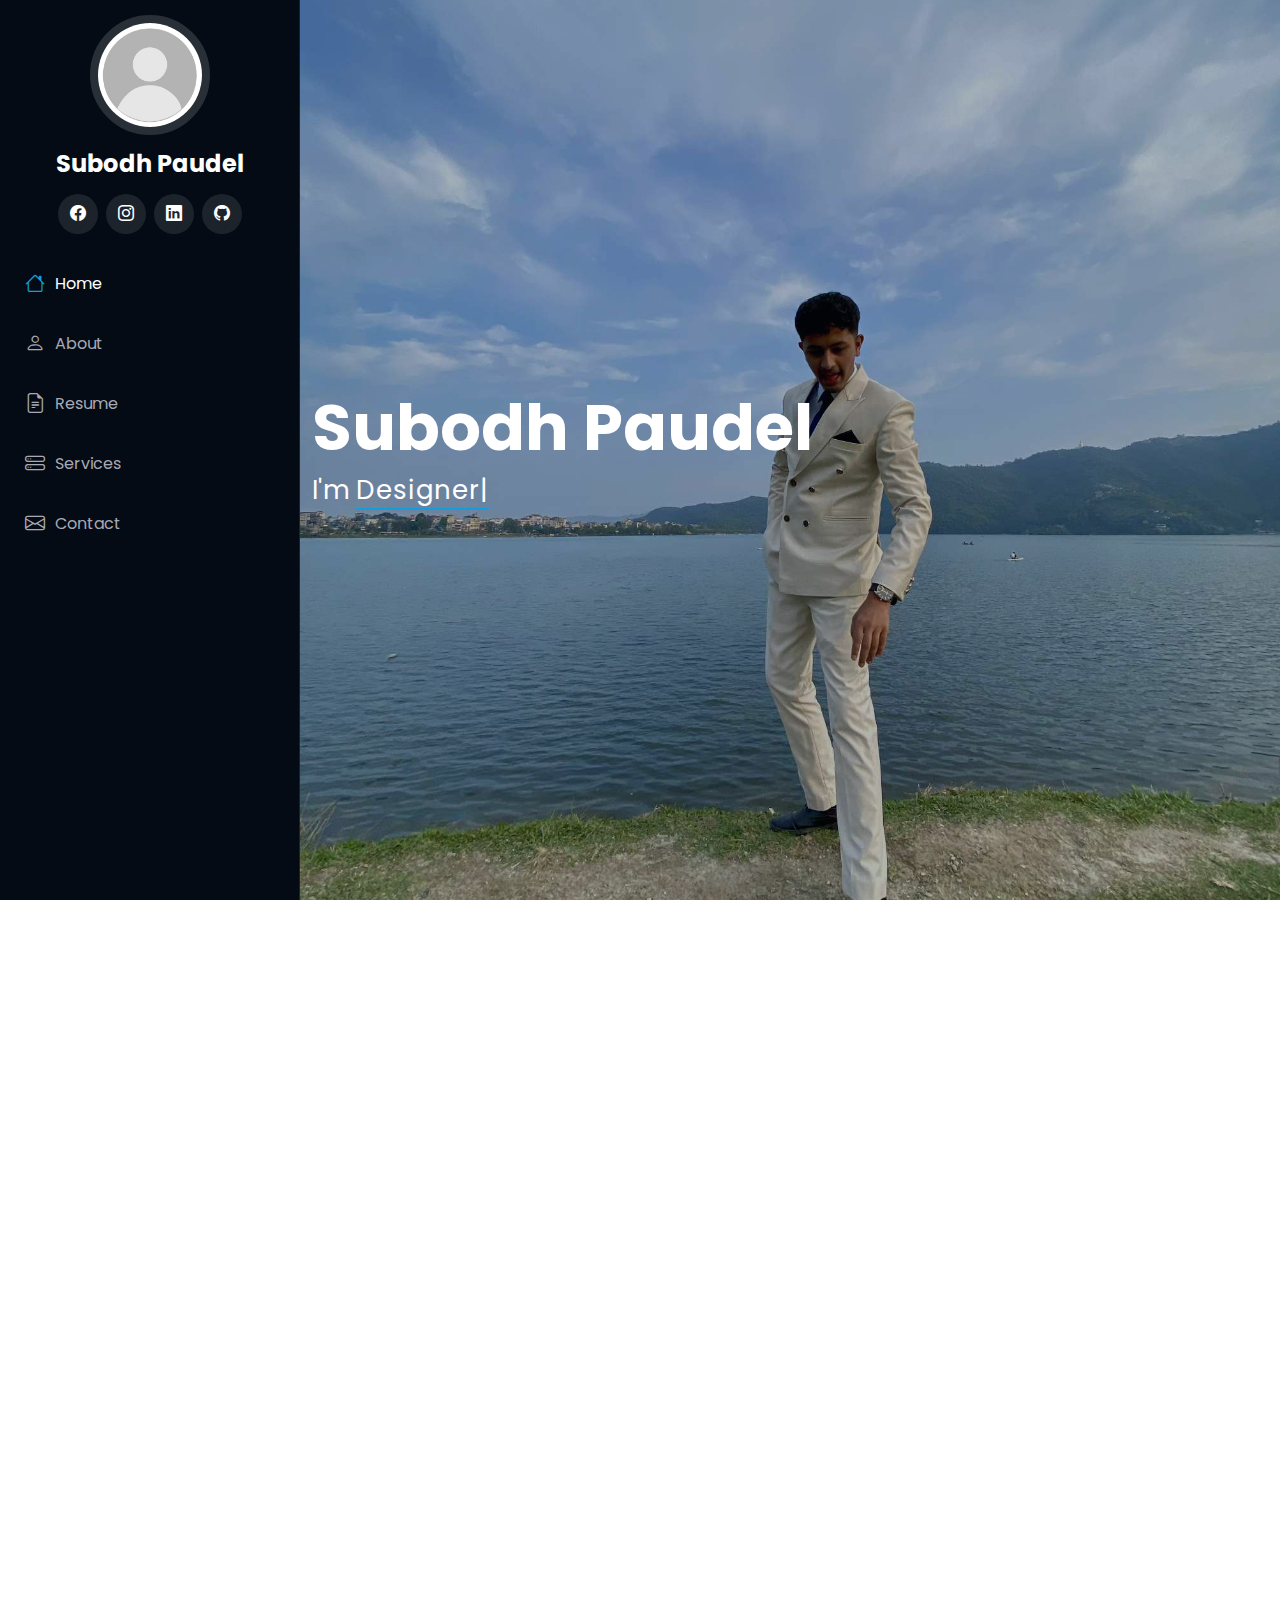
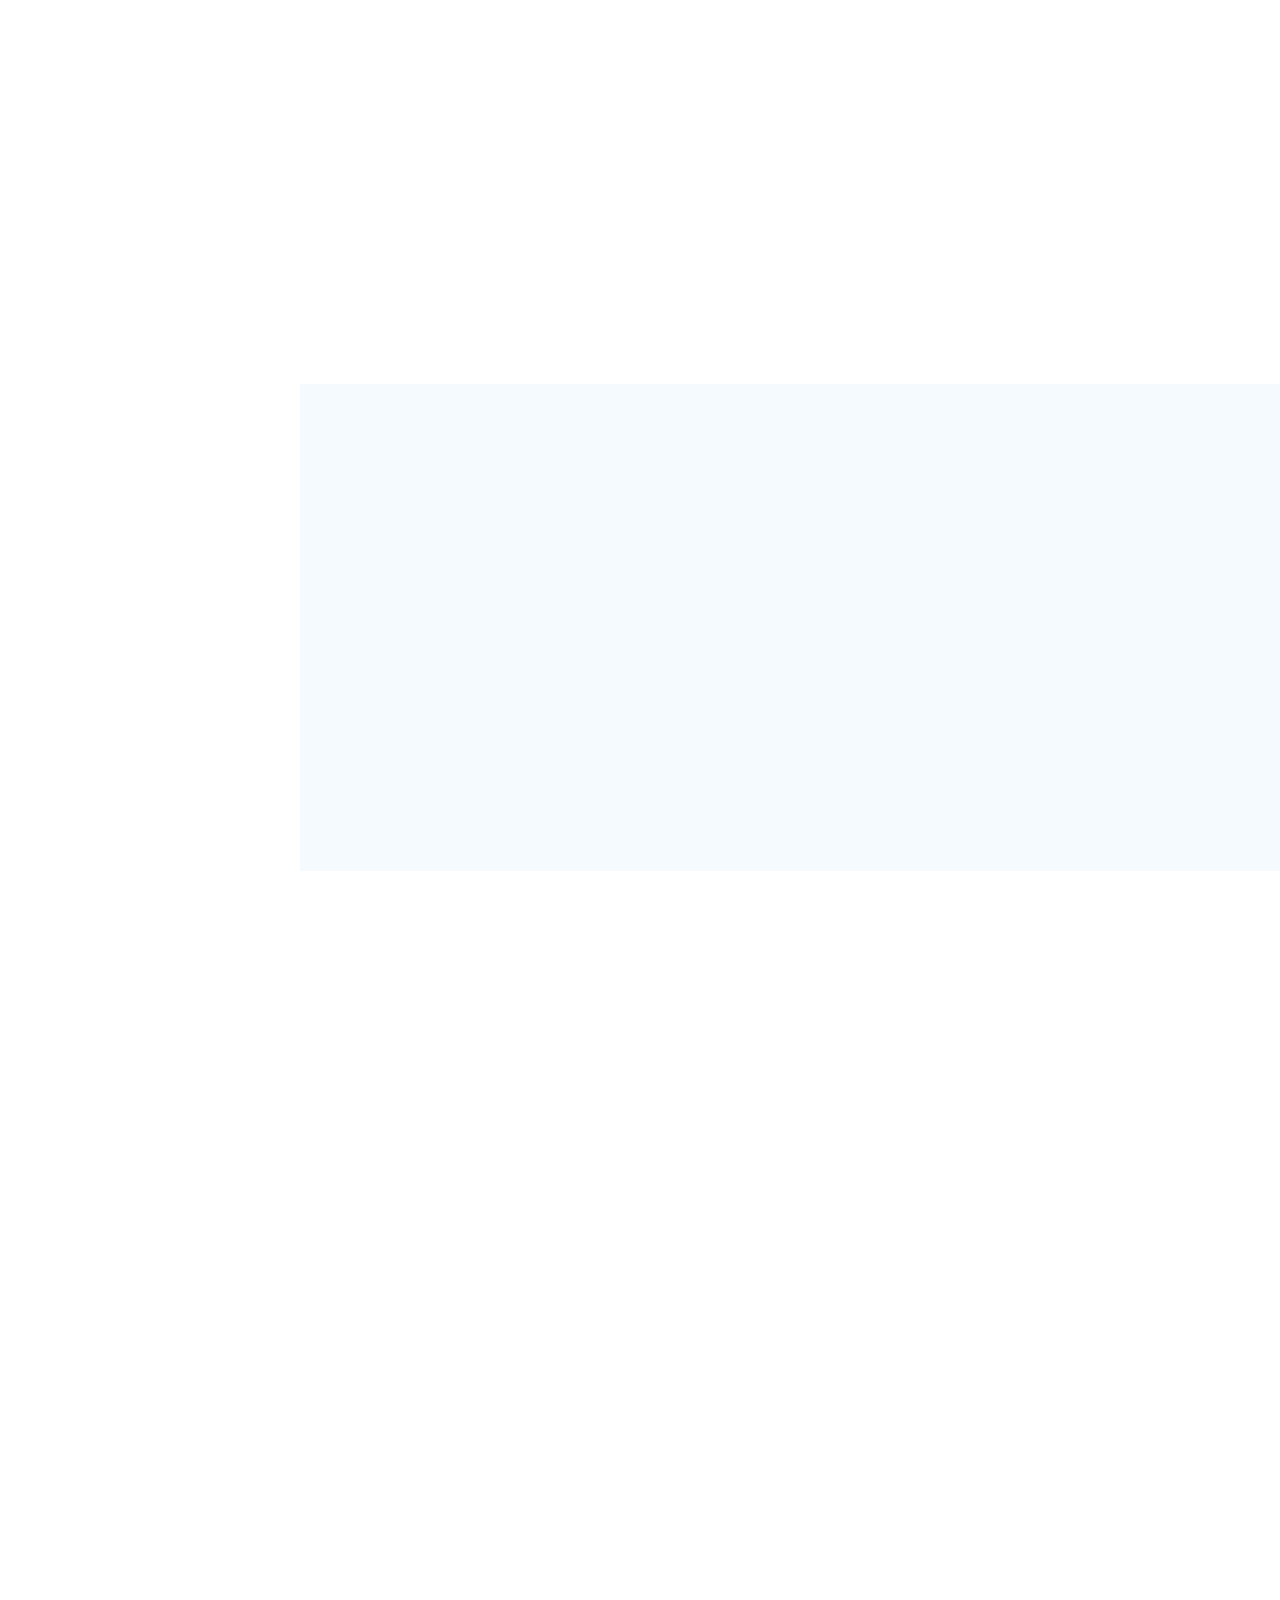
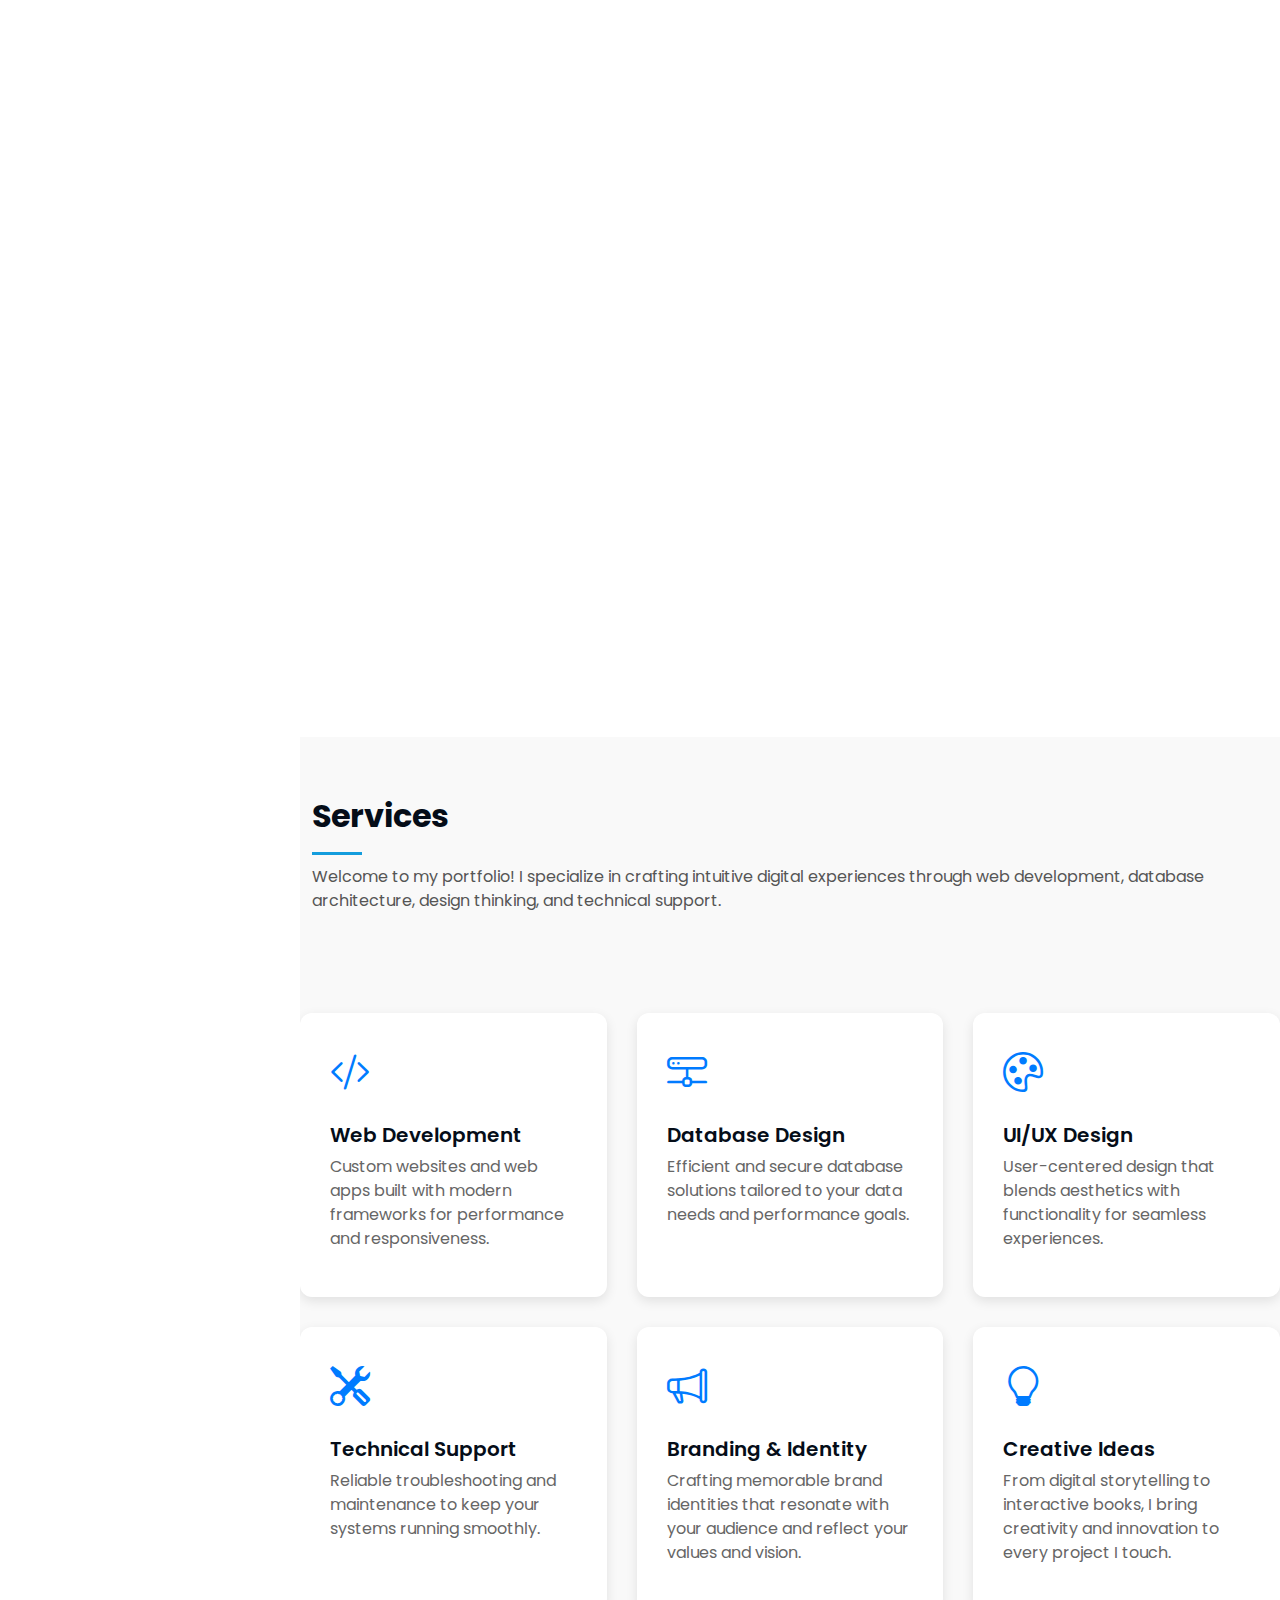
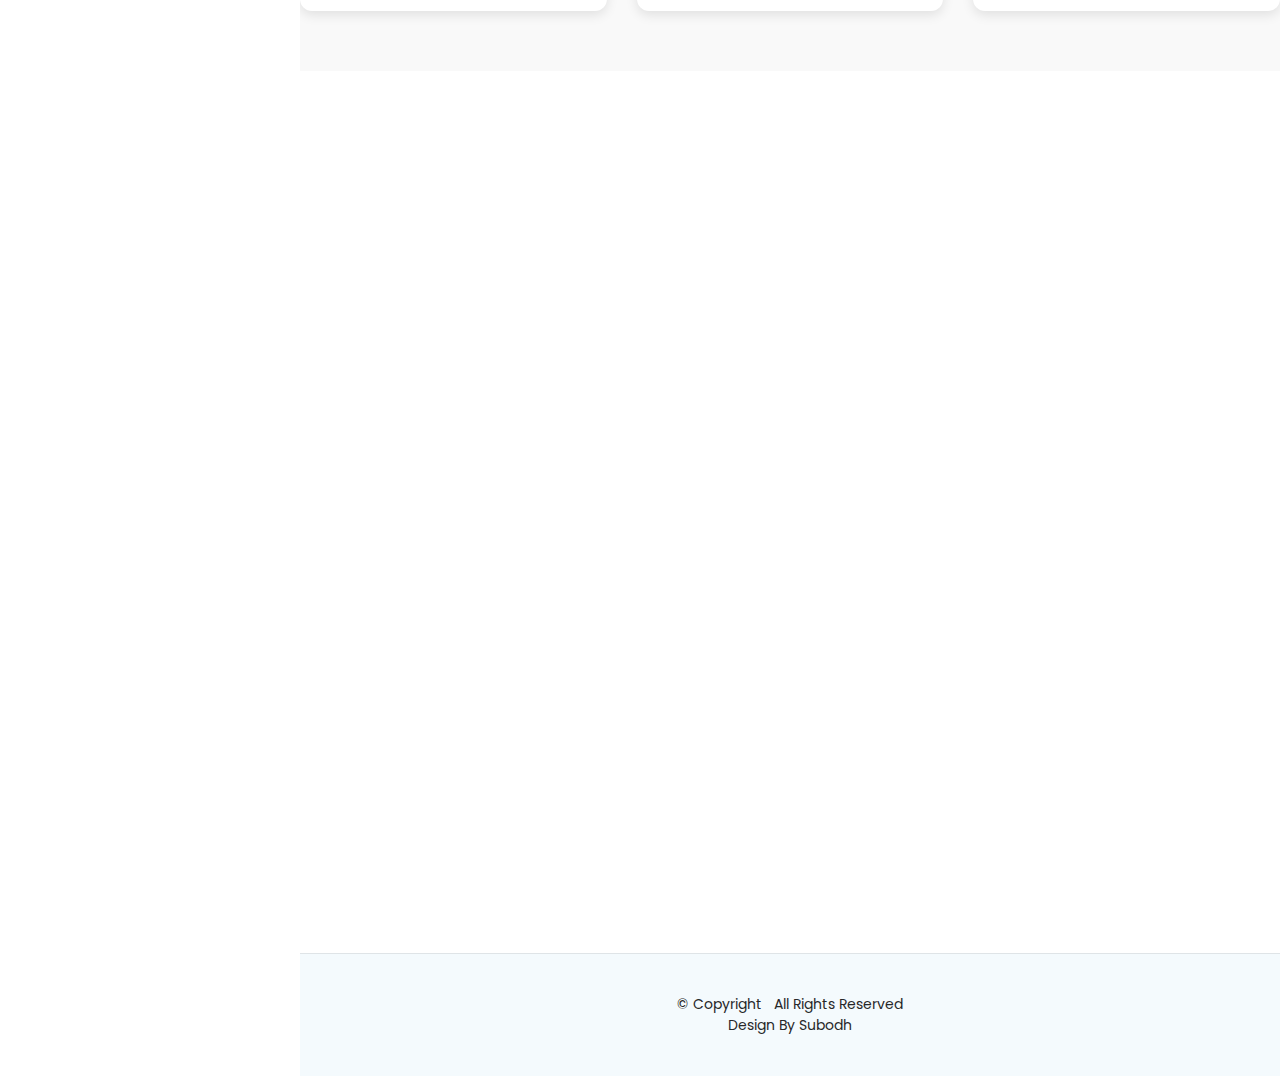
<file: index.html>
<!DOCTYPE html>
<html lang="en">

<head>
  <meta charset="utf-8">
  <meta content="width=device-width, initial-scale=1.0" name="viewport">
  <title>My Portfolio </title>
  <meta content="" name="description">
  <meta content="" name="keywords">

  <!-- Favicons -->
  <link href="assets/img/mylogo.jpg" rel="icon">
  <link href="assets/img/mylogo.jpg" rel="apple-touch-icon">

  <!-- Fonts -->
  <link href="https://fonts.googleapis.com" rel="preconnect">
  <link href="https://fonts.gstatic.com" rel="preconnect" crossorigin>
  <link href="https://fonts.googleapis.com/css2?family=Roboto:ital,wght@0,100;0,300;0,400;0,500;0,700;0,900;1,100;1,300;1,400;1,500;1,700;1,900&family=Poppins:ital,wght@0,100;0,200;0,300;0,400;0,500;0,600;0,700;0,800;0,900;1,100;1,200;1,300;1,400;1,500;1,600;1,700;1,800;1,900&family=Raleway:ital,wght@0,100;0,200;0,300;0,400;0,500;0,600;0,700;0,800;0,900;1,100;1,200;1,300;1,400;1,500;1,600;1,700;1,800;1,900&display=swap" rel="stylesheet">

  <!-- Vendor CSS Files -->
  <link href="assets/vendor/bootstrap/css/bootstrap.min.css" rel="stylesheet">
  <link href="assets/vendor/bootstrap-icons/bootstrap-icons.css" rel="stylesheet">
  <link href="assets/vendor/aos/aos.css" rel="stylesheet">
  <link href="assets/vendor/glightbox/css/glightbox.min.css" rel="stylesheet">
  <link href="assets/vendor/swiper/swiper-bundle.min.css" rel="stylesheet">

  <!-- Main CSS File -->
  <link href="assets/css/main.css" rel="stylesheet">


  <!-- AOS CSS  for animation on service -->
<link href="https://unpkg.com/aos@2.3.1/dist/aos.css" rel="stylesheet">





  
</head>

<body class="index-page">
  
  <header id="header" class="header dark-background d-flex flex-column">
    <i class="header-toggle d-xl-none bi bi-list"></i>

     <div class="profile-img">
      <img src= "assets/img/testimonials/review.jpg"  alt="" class="img-fluid rounded-circle">
    </div> 

    <a href="index.html" class="logo d-flex align-items-center justify-content-center">
      <!-- Uncomment the line below if you also wish to use an image logo -->
      <!-- <img src="assets/img/logo.png" alt=""> -->
      <h1 class="sitename">Subodh Paudel</h1>
    </a>

    <div class="social-links text-center">
      
      <a href="https://www.facebook.com/subodh.paudel.779" class="facebook"><i class="bi bi-facebook"></i></a>
      <a href="https://www.instagram.com/subodh_543/" class="instagram"><i class="bi bi-instagram"></i></a>
      <a href="https://www.linkedin.com/in/subodh-paudel-580b322a7/" class="linkedin"><i class="bi bi-linkedin"></i></a>
      <a href="https://github.com/subodhpaudel63" class="github"><i class="bi bi-github"></i></a>
    </div>

    <nav id="navmenu" class="navmenu">
      <ul>
        <li><a href="#hero" class="active"><i class="bi bi-house navicon"></i>Home</a></li>
        <li><a href="#about"><i class="bi bi-person navicon"></i> About</a></li>
        <li><a href="#resume"><i class="bi bi-file-earmark-text navicon"></i> Resume</a></li>
        <!-- <li><a href="#portfolio"><i class="bi bi-images navicon"></i> Portfolio</a></li> -->
        <li><a href="#services"><i class="bi bi-hdd-stack navicon"></i> Services</a></li>
        <!-- <li class="dropdown"><a href="#"><i class="bi bi-menu-button navicon"></i> <span>Dropdown</span> <i class="bi bi-chevron-down toggle-dropdown"></i></a>
          <ul>
            <li><a href="#">Dropdown 1</a></li>
            <li class="dropdown"><a href="#"><span>Deep Dropdown</span> <i class="bi bi-chevron-down toggle-dropdown"></i></a>
              <ul>
                <li><a href="#">Deep Dropdown 1</a></li>
                <li><a href="#">Deep Dropdown 2</a></li>
                <li><a href="#">Deep Dropdown 3</a></li>
                <li><a href="#">Deep Dropdown 4</a></li>
                <li><a href="#">Deep Dropdown 5</a></li>
              </ul>
            </li>
            <li><a href="#">Dropdown 2</a></li>
            <li><a href="#">Dropdown 3</a></li>
            <li><a href="#">Dropdown 4</a></li>
          </ul>
        </li> -->
        <li><a href="#contact"><i class="bi bi-envelope navicon"></i> Contact</a></li>
      </ul>
    </nav>

  </header>

  <main class="main">

    <!-- Hero Section -->
    <section id="hero" class="hero section dark-background">

      <img src="assets/img/photo4.jpg"alt="" data-aos="fade-in" class="">

      <div class="container" data-aos="fade-up" data-aos-delay="100">
        <h2>Subodh Paudel</h2>
        <p>I'm <span class="typed" data-typed-items="Designer, Developer, Freelancer,Student">Designer</span><span class="typed-cursor typed-cursor--blink" aria-hidden="true"></span><span class="typed-cursor typed-cursor--blink" aria-hidden="true"></span></p>
      </div>

    </section><!-- /Hero Section -->

    <!-- About Section -->
    <section id="about" class="about section">

      <!-- Section Title -->
      <div class="container section-title" data-aos="fade-up">
        <h2>About</h2>
        <p>I'm a passionate UI/UX Designer and Web Developer based in Pokhara, Nepal. I create modern, responsive websites and intuitive user experiences that help businesses and individuals stand out online. I’m driven by creativity and a constant desire to learn and improve.

</p>
      </div><!-- End Section Title -->

      <div class="container" data-aos="fade-up" data-aos-delay="100">

        <div class="row gy-4 justify-content-center">
          <div class="col-lg-4">
            <img src="assets/img/photo3.jpg" class="img-fluid" alt="">
          </div>
          <div class="col-lg-8 content">
            <h2>UI/UX Designer &amp; Web Developer.</h2>
            <p class="fst-italic py-3">

              Basic Info About Me



            </p>
            <div class="row">
              <div class="col-lg-6">
                <ul>
                  <li><i class="bi bi-chevron-right"></i> <strong>Birthday:</strong> <span>7 May 2007</span></li>
                  <li><i class="bi bi-chevron-right"></i> <strong>Website:</strong> <span>https://subodh-paudel.com.np/</span></li>
                  <li><i class="bi bi-chevron-right"></i> <strong>Phone:</strong> <span><a href="tel:+9779748759699">9748759699</a></span></li>
                  <li><i class="bi bi-chevron-right"></i> <strong>City:</strong> <span>Pokhara , Nepal</span></li>
                </ul>
              </div>
              <div class="col-lg-6">
                <ul>
                  <li><i class="bi bi-chevron-right"></i> <strong>Age:</strong> <span>18</span></li>
                  <li><i class="bi bi-chevron-right"></i> <strong>Degree:</strong> <span>Bachelor</span></li>
                  <li><i class="bi bi-chevron-right"></i> <strong>Email:</strong> <span>subodhpaudel0000@gmail.com</span></li>
                  <li><i class="bi bi-chevron-right"></i> <strong>Freelance:</strong> <span>Available</span></li>
                </ul>
              </div>
            </div>
            <p class="py-3">
              With hands-on experience in both design and development, I bridge the gap between visuals and functionality. Whether you need a complete website, an app interface, or a design refresh, I approach every project with attention to detail and a focus on delivering real value to your users. Let’s create something amazing together!
          </div>
        </div>

      </div>

    </section><!-- /About Section -->

    <!-- Stats Section -->
    <section id="stats" class="stats section">

      <div class="container" data-aos="fade-up" data-aos-delay="100">

        <div class="row gy-4">

          <div class="col-lg-3 col-md-6">
            <div class="stats-item">
              <i class="bi bi-emoji-smile"></i>
              <span data-purecounter-start="0" data-purecounter-end="2" data-purecounter-duration="1" class="purecounter"></span>
              <p><strong>Happy Clients</strong> <span></span></p>
            </div>
          </div><!-- End Stats Item -->

          <div class="col-lg-3 col-md-6">
            <div class="stats-item">
              <i class="bi bi-journal-richtext"></i>
              <span data-purecounter-start="0" data-purecounter-end="15" data-purecounter-duration="1" class="purecounter"></span>
              <p><strong>Projects</strong> <span></span></p>
            </div>
          </div><!-- End Stats Item -->

          <div class="col-lg-3 col-md-6">
            <div class="stats-item">
              <i class="bi bi-headset"></i>
              <span data-purecounter-start="0" data-purecounter-end="1453" data-purecounter-duration="1" class="purecounter"></span>
              <p><strong>Hours Of Support</strong> <span></span></p>
            </div>
          </div><!-- End Stats Item -->

          <div class="col-lg-3 col-md-6">
            <div class="stats-item">
              <i class="bi bi-people"></i>
              <span data-purecounter-start="0" data-purecounter-end="32" data-purecounter-duration="1" class="purecounter"></span>
              <p><strong>Hard Workers</strong> <span></span></p>
            </div>
          </div><!-- End Stats Item -->

        </div>

      </div>

    </section><!-- /Stats Section -->

    <!-- Skills Section -->
    <section id="skills" class="skills section light-background">

      <!-- Section Title -->
      <div class="container section-title" data-aos="fade-up">
        <h2>Skills</h2>
        <p>"Blending creativity with technical precision, I craft user-centered designs and powerful web solutions. Below is a glimpse of the skills I bring to every project."</p>
      </div><!-- End Section Title -->

      <div class="container" data-aos="fade-up" data-aos-delay="100">

        <div class="row skills-content skills-animation">

          <div class="col-lg-6">

            <div class="progress">
              <span class="skill"><span>HTML</span> <i class="val">50%</i></span>
              <div class="progress-bar-wrap">
                <div class="progress-bar" role="progressbar" aria-valuenow="100" aria-valuemin="0" aria-valuemax="100"></div>
              </div>
            </div><!-- End Skills Item -->

            <div class="progress">
              <span class="skill"><span>CSS</span> <i class="val">40%</i></span>
              <div class="progress-bar-wrap">
                <div class="progress-bar" role="progressbar" aria-valuenow="90" aria-valuemin="0" aria-valuemax="100"></div>
              </div>
            </div><!-- End Skills Item -->

            <div class="progress">
              <span class="skill"><span>JavaScript</span> <i class="val">35%</i></span>
              <div class="progress-bar-wrap">
                <div class="progress-bar" role="progressbar" aria-valuenow="75" aria-valuemin="0" aria-valuemax="100"></div>
              </div>
            </div><!-- End Skills Item -->

          </div>

          <div class="col-lg-6">

            <div class="progress">
              <span class="skill"><span>PHP</span> <i class="val">20%</i></span>
              <div class="progress-bar-wrap">
                <div class="progress-bar" role="progressbar" aria-valuenow="80" aria-valuemin="0" aria-valuemax="100"></div>
              </div>
            </div><!-- End Skills Item -->

            <div class="progress">
              <span class="skill"><span>WordPress/CMS</span> <i class="val">40%</i></span>
              <div class="progress-bar-wrap">
                <div class="progress-bar" role="progressbar" aria-valuenow="90" aria-valuemin="0" aria-valuemax="100"></div>
              </div>
            </div><!-- End Skills Item -->

            <div class="progress">
              <span class="skill"><span>Photoshop</span> <i class="val">50%</i></span>
              <div class="progress-bar-wrap">
                <div class="progress-bar" role="progressbar" aria-valuenow="55" aria-valuemin="0" aria-valuemax="100"></div>
              </div>
            </div><!-- End Skills Item -->

          </div>

        </div>

      </div>

    </section><!-- /Skills Section -->

    <!-- Resume Section -->
    <section id="resume" class="resume section">

      <!-- Section Title -->
      <div class="container section-title" data-aos="fade-up">
        <h2>Resume</h2>
        <p>                        </p>
      </div><!-- End Section Title -->

      <div class="container">

        <div class="row">

          <div class="col-lg-6" data-aos="fade-up" data-aos-delay="100">
            <h3 class="resume-title">Summary</h3>

            <div class="resume-item pb-0">
              <h4>Subodh Paudel </h4>
              <p><em>Innovative and deadline-driven Graphic Designer with 3+ years of experience designing and developing user-centered digital/print marketing material from initial concept to final, polished deliverable.</em></p>
              <ul>
                <li>Pokhara-17,Birauta</li>
                <li>9748759699</li>
                <li>subodhpaudel0000@gmail.com</li>
              </ul>
            </div><!-- Edn Resume Item -->


            <div class="resume-item">
              <h4>Bachelor of Infromation Technology Management &amp; Graphic Design</h4>
              <h5>2023-Present</h5>
              <p><em>Gupteshwor Mahedev Multiple Campus</em></p>
              <p>Currently pursuing BITM with a focus on software development, database management, and web technologies. Actively involved in project work, coding competitions, and technical workshops.</p>
            </div><!-- Edn Resume Item -->

            <h3 class="resume-title">Education</h3>
            <div class="resume-item">
              <h4>High School</h4>
              <h5></h5>
              <p><em>Chhorepattan Secoandary School</em></p>
              <p>Completed Higher Secondary Education in the Management stream.</p>
            </div>

            

          <!-- <div class="col-lg-6" data-aos="fade-up" data-aos-delay="200">
            <h3 class="resume-title">Professional Experience</h3>
            <div class="resume-item">
              <h4>Senior graphic design specialist</h4>
              <h5>2019 - Present</h5>
              <p><em>Experion, New York, NY </em></p>
              <ul>
                <li>Lead in the design, development, and implementation of the graphic, layout, and production communication materials</li>
                <li>Delegate tasks to the 7 members of the design team and provide counsel on all aspects of the project. </li>
                <li>Supervise the assessment of all graphic materials in order to ensure quality and accuracy of the design</li>
                <li>Oversee the efficient use of production project budgets ranging from $2,000 - $25,000</li>
              </ul>
            </div>Edn Resume Item -->

            <div class="resume-item">
              <h4>Graphic design specialist</h4>
              <h5>2017 - 2018</h5>
              <p><em>Stepping Stone Advertising, New York, NY</em></p>
              <ul>
                <li>Developed numerous marketing programs (logos, brochures,infographics, presentations, and advertisements).</li>
                <li>Managed up to 5 projects or tasks at a given time while under pressure</li>
                <li>Recommended and consulted with clients on the most appropriate graphic design</li>
                <li>Created 4+ design presentations and proposals a month for clients and account managers</li>
              </ul>
            </div><!-- Edn Resume Item -->

          </div>

        </div>

      </div>

    </section><!-- /Resume Section -->

    <!-- Portfolio Section
    <section id="portfolio" class="portfolio section light-background"> -->

      <!-- Section Title 
      <div class="container section-title" data-aos="fade-up">
        <h2>Portfolio</h2>
        <p>Welcome to my portfolio! Here you'll find a selection of projects I've worked on — ranging from app development and product design to branding and creative books. I am passionate about creating meaningful, user-centered experiences.</p>
      </div>                       End Section Title -->

      <!-- <div class="container">

        <div class="isotope-layout" data-default-filter="*" data-layout="masonry" data-sort="original-order">

          <ul class="portfolio-filters isotope-filters" data-aos="fade-up" data-aos-delay="100">
            <li data-filter="*" class="filter-active">All</li>
            <li data-filter=".filter-app">App</li>
            <li data-filter=".filter-product">Product</li>
            <li data-filter=".filter-branding">Branding</li>
            <li data-filter=".filter-books">Books</li>
          </ul>



          <div class="row gy-4 isotope-container" data-aos="fade-up" data-aos-delay="200">

            <div class="col-lg-4 col-md-6 portfolio-item isotope-item filter-app">
              <div class="portfolio-content h-100">
                <img src="assets/img/portfolio/app-1.jpg" class="img-fluid" alt="">
                <div class="portfolio-info">
                  <h4>App 1</h4>
                  <p>Lorem ipsum, dolor sit amet consectetur</p>
                  <a href="assets/img/portfolio/app-1.jpg" title="App 1" data-gallery="portfolio-gallery-app" class="glightbox preview-link"><i class="bi bi-zoom-in"></i></a>
                  <a href="portfolio-details.html" title="More Details" class="details-link"><i class="bi bi-link-45deg"></i></a>
                </div>
              </div>
            </div>


            <div class="col-lg-4 col-md-6 portfolio-item isotope-item filter-product">
              <div class="portfolio-content h-100">
                <img src="assets/img/portfolio/product-1.jpg" class="img-fluid" alt="">
                <div class="portfolio-info">
                  <h4>Product 1</h4>
                  <p>Lorem ipsum, dolor sit amet consectetur</p>
                  <a href="assets/img/portfolio/product-1.jpg" title="Product 1" data-gallery="portfolio-gallery-product" class="glightbox preview-link"><i class="bi bi-zoom-in"></i></a>
                  <a href="portfolio-details.html" title="More Details" class="details-link"><i class="bi bi-link-45deg"></i></a>
                </div>
              </div>
            </div>


            <div class="col-lg-4 col-md-6 portfolio-item isotope-item filter-branding">
              <div class="portfolio-content h-100">
                <img src="assets/img/portfolio/branding-1.jpg" class="img-fluid" alt="">
                <div class="portfolio-info">
                  <h4>Branding 1</h4>
                  <p>Lorem ipsum, dolor sit amet consectetur</p>
                  <a href="assets/img/portfolio/branding-1.jpg" title="Branding 1" data-gallery="portfolio-gallery-branding" class="glightbox preview-link"><i class="bi bi-zoom-in"></i></a>
                  <a href="portfolio-details.html" title="More Details" class="details-link"><i class="bi bi-link-45deg"></i></a>
                </div>
              </div>
            </div>
            


            <div class="col-lg-4 col-md-6 portfolio-item isotope-item filter-books">
              <div class="portfolio-content h-100">
                <img src="assets/img/portfolio/books-1.jpg" class="img-fluid" alt="">
                <div class="portfolio-info">
                  <h4>Books 1</h4>
                  <p>Lorem ipsum, dolor sit amet consectetur</p>
                  <a href="assets/img/portfolio/books-1.jpg" title="Branding 1" data-gallery="portfolio-gallery-book" class="glightbox preview-link"><i class="bi bi-zoom-in"></i></a>
                  <a href="portfolio-details.html" title="More Details" class="details-link"><i class="bi bi-link-45deg"></i></a>
                </div>
              </div>
            </div>


            <div class="col-lg-4 col-md-6 portfolio-item isotope-item filter-app">
              <div class="portfolio-content h-100">
                <img src="assets/img/portfolio/app-2.jpg" class="img-fluid" alt="">
                <div class="portfolio-info">
                  <h4>App 2</h4>
                  <p>Lorem ipsum, dolor sit amet consectetur</p>
                  <a href="assets/img/portfolio/app-2.jpg" title="App 2" data-gallery="portfolio-gallery-app" class="glightbox preview-link"><i class="bi bi-zoom-in"></i></a>
                  <a href="portfolio-details.html" title="More Details" class="details-link"><i class="bi bi-link-45deg"></i></a>
                </div>
              </div>
            </div>

            <div class="col-lg-4 col-md-6 portfolio-item isotope-item filter-product">
              <div class="portfolio-content h-100">
                <img src="assets/img/portfolio/product-2.jpg" class="img-fluid" alt="">
                <div class="portfolio-info">
                  <h4>Product 2</h4>
                  <p>Lorem ipsum, dolor sit amet consectetur</p>
                  <a href="assets/img/portfolio/product-2.jpg" title="Product 2" data-gallery="portfolio-gallery-product" class="glightbox preview-link"><i class="bi bi-zoom-in"></i></a>
                  <a href="portfolio-details.html" title="More Details" class="details-link"><i class="bi bi-link-45deg"></i></a>
                </div>
              </div>
            </div>

            <div class="col-lg-4 col-md-6 portfolio-item isotope-item filter-branding">
              <div class="portfolio-content h-100">
                <img src="assets/img/portfolio/branding-2.jpg" class="img-fluid" alt="">
                <div class="portfolio-info">
                  <h4>Branding 2</h4>
                  <p>Lorem ipsum, dolor sit amet consectetur</p>
                  <a href="assets/img/portfolio/branding-2.jpg" title="Branding 2" data-gallery="portfolio-gallery-branding" class="glightbox preview-link"><i class="bi bi-zoom-in"></i></a>
                  <a href="portfolio-details.html" title="More Details" class="details-link"><i class="bi bi-link-45deg"></i></a>
                </div>
              </div>
            </div>  

            <div class="col-lg-4 col-md-6 portfolio-item isotope-item filter-books">
              <div class="portfolio-content h-100">
                <img src="assets/img/portfolio/books-2.jpg" class="img-fluid" alt="">
                <div class="portfolio-info">
                  <h4>Books 2</h4>
                  <p>Lorem ipsum, dolor sit amet consectetur</p>
                  <a href="assets/img/portfolio/books-2.jpg" title="Branding 2" data-gallery="portfolio-gallery-book" class="glightbox preview-link"><i class="bi bi-zoom-in"></i></a>
                  <a href="portfolio-details.html" title="More Details" class="details-link"><i class="bi bi-link-45deg"></i></a>
                </div> -->
              <!-- </div>
            </div> -->

            <!-- <div class="col-lg-4 col-md-6 portfolio-item isotope-item filter-app">
              <div class="portfolio-content h-100">
                <img src="assets/img/portfolio/app-3.jpg" class="img-fluid" alt="">
                <div class="portfolio-info">
                  <h4>App 3</h4>
                  <p>Lorem ipsum, dolor sit amet consectetur</p>
                  <a href="assets/img/portfolio/app-3.jpg" title="App 3" data-gallery="portfolio-gallery-app" class="glightbox preview-link"><i class="bi bi-zoom-in"></i></a>
                  <a href="portfolio-details.html" title="More Details" class="details-link"><i class="bi bi-link-45deg"></i></a>
                </div>
              </div>
            </div>End Portfolio Item -->
<!-- 
            <div class="col-lg-4 col-md-6 portfolio-item isotope-item filter-product">
              <div class="portfolio-content h-100">
                <img src="assets/img/portfolio/product-3.jpg" class="img-fluid" alt="">
                <div class="portfolio-info">
                  <h4>Product 3</h4>
                  <p>Lorem ipsum, dolor sit amet consectetur</p>
                  <a href="assets/img/portfolio/product-3.jpg" title="Product 3" data-gallery="portfolio-gallery-product" class="glightbox preview-link"><i class="bi bi-zoom-in"></i></a>
                  <a href="portfolio-details.html" title="More Details" class="details-link"><i class="bi bi-link-45deg"></i></a>
                </div>
              </div>
            </div>End Portfolio Item -->

            <!-- <div class="col-lg-4 col-md-6 portfolio-item isotope-item filter-branding">
              <div class="portfolio-content h-100">
                <img src="assets/img/portfolio/branding-3.jpg" class="img-fluid" alt="">
                <div class="portfolio-info">
                  <h4>Branding 3</h4>
                  <p>Lorem ipsum, dolor sit amet consectetur</p>
                  <a href="assets/img/portfolio/branding-3.jpg" title="Branding 2" data-gallery="portfolio-gallery-branding" class="glightbox preview-link"><i class="bi bi-zoom-in"></i></a>
                  <a href="portfolio-details.html" title="More Details" class="details-link"><i class="bi bi-link-45deg"></i></a>
                </div>
              </div>
            </div>End Portfolio Item -->

            <!-- <div class="col-lg-4 col-md-6 portfolio-item isotope-item filter-books">
              <div class="portfolio-content h-100">
                <img src="assets/img/portfolio/books-3.jpg" class="img-fluid" alt="">
                <div class="portfolio-info">
                  <h4>Books 3</h4>
                  <p>Lorem ipsum, dolor sit amet consectetur</p>
                  <a href="assets/img/portfolio/books-3.jpg" title="Branding 3" data-gallery="portfolio-gallery-book" class="glightbox preview-link"><i class="bi bi-zoom-in"></i></a>
                  <a href="portfolio-details.html" title="More Details" class="details-link"><i class="bi bi-link-45deg"></i></a>
                </div>
              </div> -->
            <!-- </div>End Portfolio Item -->

          <!-- </div>End Portfolio Container -->

        <!-- </div> -->

      <!-- </div> -->

    <!-- </section>/Portfolio Section -->

    

<!-- Services Section -->
<section id="services" class="services section" style="background-color: #f9f9f9; padding: 60px 0; font-family: 'Segoe UI', sans-serif;">
  

  <!-- Section Title -->
  <div class="container section-title" style="text-align: left; margin-bottom: 40px;">
    <h2 style="font-size: 32px; font-weight: 700; margin-bottom: 10px;">Services</h2>
    <p style="font-size: 16px; color: #555;">Welcome to my portfolio! I specialize in crafting intuitive digital experiences through web development, database architecture, design thinking, and technical support.</p>
  </div>

  <div class="container">
    <div class="row" style="display: flex; flex-wrap: wrap; gap: 30px; justify-content: center;">

      <!-- Service Card -->
      <div class="service-card" style="flex: 1 1 300px; background: #fff; padding: 30px; border-radius: 12px; box-shadow: 0 4px 12px rgba(0,0,0,0.1); transition: transform 0.3s;">
        <div style="font-size: 40px; color: #007bff; margin-bottom: 20px;"><i class="bi bi-code-slash"></i></div>
        <h4 style="font-size: 20px; font-weight: 600;">Web Development</h4>
        <p style="color: #666;">Custom websites and web apps built with modern frameworks for performance and responsiveness.</p>
      </div>

      <div class="service-card" style="flex: 1 1 300px; background: #fff; padding: 30px; border-radius: 12px; box-shadow: 0 4px 12px rgba(0,0,0,0.1); transition: transform 0.3s;">
        <div style="font-size: 40px; color: #007bff; margin-bottom: 20px;"><i class="bi bi-hdd-network"></i></div>
        <h4 style="font-size: 20px; font-weight: 600;">Database Design</h4>
        <p style="color: #666;">Efficient and secure database solutions tailored to your data needs and performance goals.</p>
      </div>

      <div class="service-card" style="flex: 1 1 300px; background: #fff; padding: 30px; border-radius: 12px; box-shadow: 0 4px 12px rgba(0,0,0,0.1); transition: transform 0.3s;">
        <div style="font-size: 40px; color: #007bff; margin-bottom: 20px;"><i class="bi bi-palette"></i></div>
        <h4 style="font-size: 20px; font-weight: 600;">UI/UX Design</h4>
        <p style="color: #666;">User-centered design that blends aesthetics with functionality for seamless experiences.</p>
      </div>

      <div class="service-card" style="flex: 1 1 300px; background: #fff; padding: 30px; border-radius: 12px; box-shadow: 0 4px 12px rgba(0,0,0,0.1); transition: transform 0.3s;">
        <div style="font-size: 40px; color: #007bff; margin-bottom: 20px;"><i class="bi bi-tools"></i></div>
        <h4 style="font-size: 20px; font-weight: 600;">Technical Support</h4>
        <p style="color: #666;">Reliable troubleshooting and maintenance to keep your systems running smoothly.</p>
      </div>
      <div class="service-card" style="flex: 1 1 300px; background: #fff; padding: 30px; border-radius: 12px; box-shadow: 0 4px 12px rgba(0,0,0,0.1); transition: transform 0.3s;">
        <div style="font-size: 40px; color: #007bff; margin-bottom: 20px;"><i class="bi bi-megaphone"></i></div>
        <h4 style="font-size: 20px; font-weight: 600;">Branding & Identity</h4>
        <p style="color: #666;">Crafting memorable brand identities that resonate with your audience and reflect your values and vision.</p>
      </div>

      <div class="service-card" style="flex: 1 1 300px; background: #fff; padding: 30px; border-radius: 12px; box-shadow: 0 4px 12px rgba(0,0,0,0.1); transition: transform 0.3s;">
        <div style="font-size: 40px; color: #007bff; margin-bottom: 20px;"><i class="bi bi-lightbulb"></i></div>
        <h4 style="font-size: 20px; font-weight: 600;">Creative Ideas</h4>
        <p style="color: #666;">From digital storytelling to interactive books, I bring creativity and innovation to every project I touch.</p>
      </div>

    </div>
  </div>
  
</section>

    <!-- Testimonials Section
    <section id="testimonials" class="testimonials section light-background"> -->

      <!-- Section Title -->
      <!-- <div class="container section-title" data-aos="fade-up">
        <h2>References</h2>
        <p> What My Clients Says..........</p> -->
      </div><!-- End Section Title -->

      <!-- <div class="container" data-aos="fade-up" data-aos-delay="100">

        <div class="swiper init-swiper">
          <script type="application/json" class="swiper-config">
            {
              "loop": true,
              "speed": 600,
              "autoplay": {
                "delay": 5000
              },
              "slidesPerView": "auto",
              "pagination": {
                "el": ".swiper-pagination",
                "type": "bullets",
                "clickable": true
              },
              "breakpoints": {
                "320": {
                  "slidesPerView": 1,
                  "spaceBetween": 40
                },
                "1200": {
                  "slidesPerView": 3,
                  "spaceBetween": 1
                }
              }
            }
          </script>
          <div class="swiper-wrapper">

            <div class="swiper-slide">
              <div class="testimonial-item">
                <p>
                  <i class="bi bi-quote quote-icon-left"></i>
                  <span>Working with Mr Subodh Paudel was a game-changer for my online store. The clean, modern design and seamless user experience have boosted my sales by 35%! Highly recommended.</span>
                  <i class="bi bi-quote quote-icon-right"></i>
                </p>
                <img src="assets/img/testimonials/review.jpg" class="testimonial-img" alt="">
                <h3>Janga Bhadur Rana</h3>
                <h4>Ceo &amp; Founder</h4>
              </div>
            </div>End testimonial item -->

            <!-- <div class="swiper-slide">
              <div class="testimonial-item">
                <p>
                  <i class="bi bi-quote quote-icon-left"></i>
                  <span>Collaborating with Subodh paudel on my personal portfolio site was seamless. They understood my aesthetic vision and elevated it with thoughtful UX decisions. The site not only looks beautiful but functions perfectly across devices. It has truly helped me attract higher-end clients. Highly recommended to any creative professional looking to stand out.</span>
                  <i class="bi bi-quote quote-icon-right"></i>
                </p>
                <img src="assets/img/testimonials/review.jpg" class="testimonial-img" alt="">
                <h3>Pramin Bhandari</h3>
                <h4>Designer</h4>
              </div>
            </div>End testimonial item -->

            <!-- <div class="swiper-slide">
              <div class="testimonial-item">
                <p>
                  <i class="bi bi-quote quote-icon-left"></i>
                  <span>Before working with Subodh Paudel, my online store was slow and difficult to navigate. They completely transformed it with a modern, clean design and intuitive flow. Our customers now spend more time browsing, and sales have noticeably increased. The investment paid off faster than I expected — I’ll definitely work with them again for future projects</span>
                  <i class="bi bi-quote quote-icon-right"></i>
                </p>
                <img src="assets/img/testimonials/review.jpg" class="testimonial-img" alt="">
                <h3>Sita Kafle</h3>
                <h4>Store Owner</h4>
              </div>
            </div>End testimonial item -->

            <!-- <div class="swiper-slide">
              <div class="testimonial-item">
                <p>
                  <i class="bi bi-quote quote-icon-left"></i>
                  <span>As a freelancer, having a personal portfolio that reflects my creativity is crucial. Mr Subodh Paudel's designed a site that not only looks amazing but also makes my work shine. Clients often compliment my website — it’s become one of my strongest marketing tools. The UX is smooth and professional — worth every penny!</span>
                  <i class="bi bi-quote quote-icon-right"></i>
                </p>
                <img src="assets/img/testimonials/review.jpg" class="testimonial-img" alt="">
                <h3>Dipesh Gurung</h3>
                <h4>Freelancer</h4>
              </div>
            </div>End testimonial item -->

            <!-- <div class="swiper-slide">
              <div class="testimonial-item">
                <p>
                  <i class="bi bi-quote quote-icon-left"></i>
                  <span>Style and functionality were equally important for my fashion site. Mr Subodh Paudel captured my brand vision beautifully. The site is not only visually stunning but also incredibly easy to navigate. My followers love it!</span>
                  <i class="bi bi-quote quote-icon-right"></i>
                </p>
                <img src="assets/img/testimonials/review.jpg" class="testimonial-img" alt="">
                <h3>Gaurab Hamal</h3>
                <h4>Entrepreneur</h4>
              </div>
            </div>End testimonial item -->

          <!-- </div>
          <div class="swiper-pagination"></div>
        </div>

      </div>

    </section>/Testimonials Section -->

    <!-- Contact Section -->
    <section id="contact" class="contact section">

      <!-- Section Title -->
      <div class="container section-title" data-aos="fade-up">
        <h2>Contact</h2>
        <p> Please contact us via Phone or Email Thank you !!!!</p>
      </div><!-- End Section Title -->

      <div class="container" data-aos="fade-up" data-aos-delay="100">

        <div class="row gy-4">

          <div class="col-lg-5">

            <div class="info-wrap">
              <div class="info-item d-flex" data-aos="fade-up" data-aos-delay="200">
                <i class="bi bi-geo-alt flex-shrink-0"></i>
                <div>
                  <h3>Address</h3>
                  <p>Pokhara , Nepal</p>
                </div>
              </div><!-- End Info Item -->

              <div class="info-item d-flex" data-aos="fade-up" data-aos-delay="300">
                <i class="bi bi-telephone flex-shrink-0"></i>
                <div>
                  <h3>Call Us</h3>
                  <p>9748759699</p>
                </div>
              </div><!-- End Info Item -->

              <div class="info-item d-flex" data-aos="fade-up" data-aos-delay="400">
                <i class="bi bi-envelope flex-shrink-0"></i>
                <div>
                  <h3>Email Us</h3>
                  <p>subodhpaudel0000@gmail.com</p>
                </div>
              </div><!-- End Info Item -->

              <iframe src="" frameborder="0" style="border:0; width: 100%; height: 270px;" allowfullscreen="" loading="lazy" referrerpolicy="no-referrer-when-downgrade"></iframe>
            </div>
          </div>

          <div class="col-lg-7">
            <form action="forms/contact.php" method="post" class="php-email-form" data-aos="fade-up" data-aos-delay="200">
              <div class="row gy-4">

                <div class="col-md-6">
                  <label for="name-field" class="pb-2">Your Name</label>
                  <input type="text" name="name" id="name-field" class="form-control" required="">
                </div>

                <div class="col-md-6">
                  <label for="email-field" class="pb-2">Your Email</label>
                  <input type="email" class="form-control" name="email" id="email-field" required="">
                </div>

                <div class="col-md-12">
                  <label for="subject-field" class="pb-2">Subject</label>
                  <input type="text" class="form-control" name="subject" id="subject-field" required="">
                </div>

                <div class="col-md-12">
                  <label for="message-field" class="pb-2">Message</label>
                  <textarea class="form-control" name="message" rows="10" id="message-field" required=""></textarea>
                </div>

                <div class="col-md-12 text-center">
                  <div class="loading">Loading</div>
                  <div class="error-message"></div>
                  <div class="sent-message">Your message has been sent. Thank you!</div>

                  <form action="https://mail.google.com/mail/u/0/?ogbl#inbox?compose=GTvVlcSGLdXjcWwgGQmFvQxMKlKfkXpfPBDcQMndmWKjNPFnrzXPMPVCWNjXmXJGCZbmCmQGJWLzn" method="get">
                      <button type="submit">Send Message</button>
                         </form>

                </div>

              </div>
            </form>
          </div><!-- End Contact Form -->

        </div>

      </div>

    </section><!-- /Contact Section -->

  </main>

  <footer id="footer" class="footer position-relative light-background">

    <div class="container">
      <div class="copyright text-center ">
        <p>© <span>Copyright</span> <strong class="px-1 sitename"></strong> <span>All Rights Reserved</span><br><span>Design By Subodh</span></p>
      </div>
      
    </div>

  </footer>

  <!-- Scroll Top -->
  <a href="#" id="scroll-top" class="scroll-top d-flex align-items-center justify-content-center"><i class="bi bi-arrow-up-short"></i></a>

  <!-- Preloader -->
  <div id="preloader"></div>

  <!-- Vendor JS Files -->
  <script src="assets/vendor/bootstrap/js/bootstrap.bundle.min.js"></script>
  <script src="assets/vendor/php-email-form/validate.js"></script>
  <script src="assets/vendor/aos/aos.js"></script>
  <script src="assets/vendor/typed.js/typed.umd.js"></script>
  <script src="assets/vendor/purecounter/purecounter_vanilla.js"></script>
  <script src="assets/vendor/waypoints/noframework.waypoints.js"></script>
  <script src="assets/vendor/glightbox/js/glightbox.min.js"></script>
  <script src="assets/vendor/imagesloaded/imagesloaded.pkgd.min.js"></script>
  <script src="assets/vendor/isotope-layout/isotope.pkgd.min.js"></script>
  <script src="assets/vendor/swiper/swiper-bundle.min.js"></script>

  <!-- Main JS File -->
  <script src="assets/js/main.js"></script>

</body>

</html>
</file>
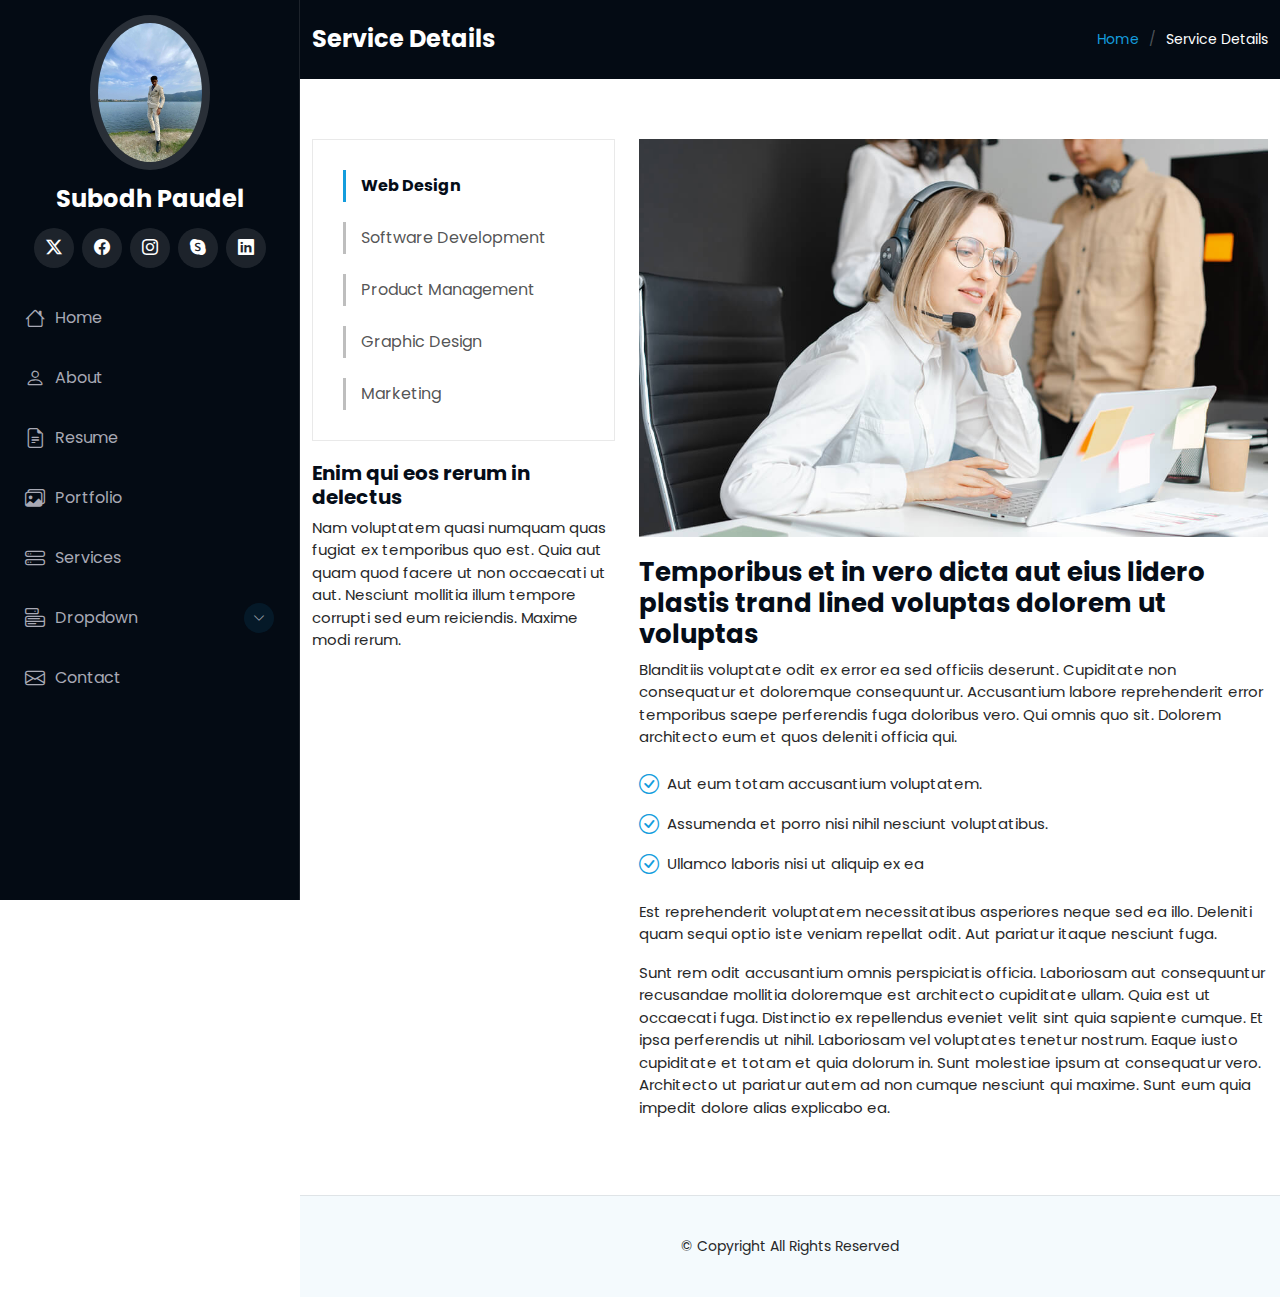
<file: service-details.html>
<!DOCTYPE html>
<html lang="en">

<head>
  <meta charset="utf-8">
  <meta content="width=device-width, initial-scale=1.0" name="viewport">
  <title>Service Details</title>
  <meta content="" name="description">
  <meta content="" name="keywords">

  <!-- Favicons -->
  <link href="assets/img/favicon.png" rel="icon">
  <link href="assets/img/apple-touch-icon.png" rel="apple-touch-icon">

  <!-- Fonts -->
  <link href="https://fonts.googleapis.com" rel="preconnect">
  <link href="https://fonts.gstatic.com" rel="preconnect" crossorigin>
  <link href="https://fonts.googleapis.com/css2?family=Roboto:ital,wght@0,100;0,300;0,400;0,500;0,700;0,900;1,100;1,300;1,400;1,500;1,700;1,900&family=Poppins:ital,wght@0,100;0,200;0,300;0,400;0,500;0,600;0,700;0,800;0,900;1,100;1,200;1,300;1,400;1,500;1,600;1,700;1,800;1,900&family=Raleway:ital,wght@0,100;0,200;0,300;0,400;0,500;0,600;0,700;0,800;0,900;1,100;1,200;1,300;1,400;1,500;1,600;1,700;1,800;1,900&display=swap" rel="stylesheet">

  <!-- Vendor CSS Files -->
  <link href="assets/vendor/bootstrap/css/bootstrap.min.css" rel="stylesheet">
  <link href="assets/vendor/bootstrap-icons/bootstrap-icons.css" rel="stylesheet">
  <link href="assets/vendor/aos/aos.css" rel="stylesheet">
  <link href="assets/vendor/glightbox/css/glightbox.min.css" rel="stylesheet">
  <link href="assets/vendor/swiper/swiper-bundle.min.css" rel="stylesheet">

  <!-- Main CSS File -->
  <link href="assets/css/main.css" rel="stylesheet">

  <!-- =======================================================
  * Template Name: iPortfolio
  * Template URL: https://bootstrapmade.com/iportfolio-bootstrap-portfolio-websites-template/
  * Updated: Jun 29 2024 with Bootstrap v5.3.3
  * Author: BootstrapMade.com
  * License: https://bootstrapmade.com/license/
  ======================================================== -->
</head>

<body class="service-details-page">

  <header id="header" class="header dark-background d-flex flex-column">
    <i class="header-toggle d-xl-none bi bi-list"></i>

    <div class="profile-img">
      <img src="assets/img/photo4.jpg" alt="" class="img-fluid rounded-circle">
    </div>

    <a href="index.html" class="logo d-flex align-items-center justify-content-center">
      <!-- Uncomment the line below if you also wish to use an image logo -->
      <!-- <img src="assets/img/logo.png" alt=""> -->
      <h1 class="sitename">Subodh Paudel</h1>
    </a>

    <div class="social-links text-center">
      <a href="#" class="twitter"><i class="bi bi-twitter-x"></i></a>
      <a href="#" class="facebook"><i class="bi bi-facebook"></i></a>
      <a href="#" class="instagram"><i class="bi bi-instagram"></i></a>
      <a href="#" class="google-plus"><i class="bi bi-skype"></i></a>
      <a href="#" class="linkedin"><i class="bi bi-linkedin"></i></a>
    </div>

    <nav id="navmenu" class="navmenu">
      <ul>
        <li><a href="#hero"><i class="bi bi-house navicon"></i>Home</a></li>
        <li><a href="#about"><i class="bi bi-person navicon"></i> About</a></li>
        <li><a href="#resume"><i class="bi bi-file-earmark-text navicon"></i> Resume</a></li>
        <li><a href="#portfolio"><i class="bi bi-images navicon"></i> Portfolio</a></li>
        <li><a href="#services"><i class="bi bi-hdd-stack navicon"></i> Services</a></li>
        <li class="dropdown"><a href="#"><i class="bi bi-menu-button navicon"></i> <span>Dropdown</span> <i class="bi bi-chevron-down toggle-dropdown"></i></a>
          <ul>
            <li><a href="#">Dropdown 1</a></li>
            <li class="dropdown"><a href="#"><span>Deep Dropdown</span> <i class="bi bi-chevron-down toggle-dropdown"></i></a>
              <ul>
                <li><a href="#">Deep Dropdown 1</a></li>
                <li><a href="#">Deep Dropdown 2</a></li>
                <li><a href="#">Deep Dropdown 3</a></li>
                <li><a href="#">Deep Dropdown 4</a></li>
                <li><a href="#">Deep Dropdown 5</a></li>
              </ul>
            </li>
            <li><a href="#">Dropdown 2</a></li>
            <li><a href="#">Dropdown 3</a></li>
            <li><a href="#">Dropdown 4</a></li>
          </ul>
        </li>
        <li><a href="#contact"><i class="bi bi-envelope navicon"></i> Contact</a></li>
      </ul>
    </nav>

  </header>

  <main class="main">

    <!-- Page Title -->
    <div class="page-title dark-background">
      <div class="container d-lg-flex justify-content-between align-items-center">
        <h1 class="mb-2 mb-lg-0">Service Details</h1>
        <nav class="breadcrumbs">
          <ol>
            <li><a href="index.html">Home</a></li>
            <li class="current">Service Details</li>
          </ol>
        </nav>
      </div>
    </div><!-- End Page Title -->

    <!-- Service Details Section -->
    <section id="service-details" class="service-details section">

      <div class="container">

        <div class="row gy-4">

          <div class="col-lg-4" data-aos="fade-up" data-aos-delay="100">
            <div class="services-list">
              <a href="#" class="active">Web Design</a>
              <a href="#">Software Development</a>
              <a href="#">Product Management</a>
              <a href="#">Graphic Design</a>
              <a href="#">Marketing</a>
            </div>

            <h4>Enim qui eos rerum in delectus</h4>
            <p>Nam voluptatem quasi numquam quas fugiat ex temporibus quo est. Quia aut quam quod facere ut non occaecati ut aut. Nesciunt mollitia illum tempore corrupti sed eum reiciendis. Maxime modi rerum.</p>
          </div>

          <div class="col-lg-8" data-aos="fade-up" data-aos-delay="200">
            <img src="assets/img/services.jpg" alt="" class="img-fluid services-img">
            <h3>Temporibus et in vero dicta aut eius lidero plastis trand lined voluptas dolorem ut voluptas</h3>
            <p>
              Blanditiis voluptate odit ex error ea sed officiis deserunt. Cupiditate non consequatur et doloremque consequuntur. Accusantium labore reprehenderit error temporibus saepe perferendis fuga doloribus vero. Qui omnis quo sit. Dolorem architecto eum et quos deleniti officia qui.
            </p>
            <ul>
              <li><i class="bi bi-check-circle"></i> <span>Aut eum totam accusantium voluptatem.</span></li>
              <li><i class="bi bi-check-circle"></i> <span>Assumenda et porro nisi nihil nesciunt voluptatibus.</span></li>
              <li><i class="bi bi-check-circle"></i> <span>Ullamco laboris nisi ut aliquip ex ea</span></li>
            </ul>
            <p>
              Est reprehenderit voluptatem necessitatibus asperiores neque sed ea illo. Deleniti quam sequi optio iste veniam repellat odit. Aut pariatur itaque nesciunt fuga.
            </p>
            <p>
              Sunt rem odit accusantium omnis perspiciatis officia. Laboriosam aut consequuntur recusandae mollitia doloremque est architecto cupiditate ullam. Quia est ut occaecati fuga. Distinctio ex repellendus eveniet velit sint quia sapiente cumque. Et ipsa perferendis ut nihil. Laboriosam vel voluptates tenetur nostrum. Eaque iusto cupiditate et totam et quia dolorum in. Sunt molestiae ipsum at consequatur vero. Architecto ut pariatur autem ad non cumque nesciunt qui maxime. Sunt eum quia impedit dolore alias explicabo ea.
            </p>
          </div>

        </div>

      </div>

    </section><!-- /Service Details Section -->

  </main>

  <footer id="footer" class="footer position-relative light-background">

    <div class="container">
      <div class="copyright text-center ">
        <p>© <span>Copyright</span> <span>All Rights Reserved</span></p>
      </div>
      
    </div>

  </footer>

  <!-- Scroll Top -->
  <a href="#" id="scroll-top" class="scroll-top d-flex align-items-center justify-content-center"><i class="bi bi-arrow-up-short"></i></a>

  <!-- Preloader -->
  <div id="preloader"></div>

  <!-- Vendor JS Files -->
  <script src="assets/vendor/bootstrap/js/bootstrap.bundle.min.js"></script>
  <script src="assets/vendor/php-email-form/validate.js"></script>
  <script src="assets/vendor/aos/aos.js"></script>
  <script src="assets/vendor/typed.js/typed.umd.js"></script>
  <script src="assets/vendor/purecounter/purecounter_vanilla.js"></script>
  <script src="assets/vendor/waypoints/noframework.waypoints.js"></script>
  <script src="assets/vendor/glightbox/js/glightbox.min.js"></script>
  <script src="assets/vendor/imagesloaded/imagesloaded.pkgd.min.js"></script>
  <script src="assets/vendor/isotope-layout/isotope.pkgd.min.js"></script>
  <script src="assets/vendor/swiper/swiper-bundle.min.js"></script>

  <!-- Main JS File -->
  <script src="assets/js/main.js"></script>

</body>

</html>
</file>
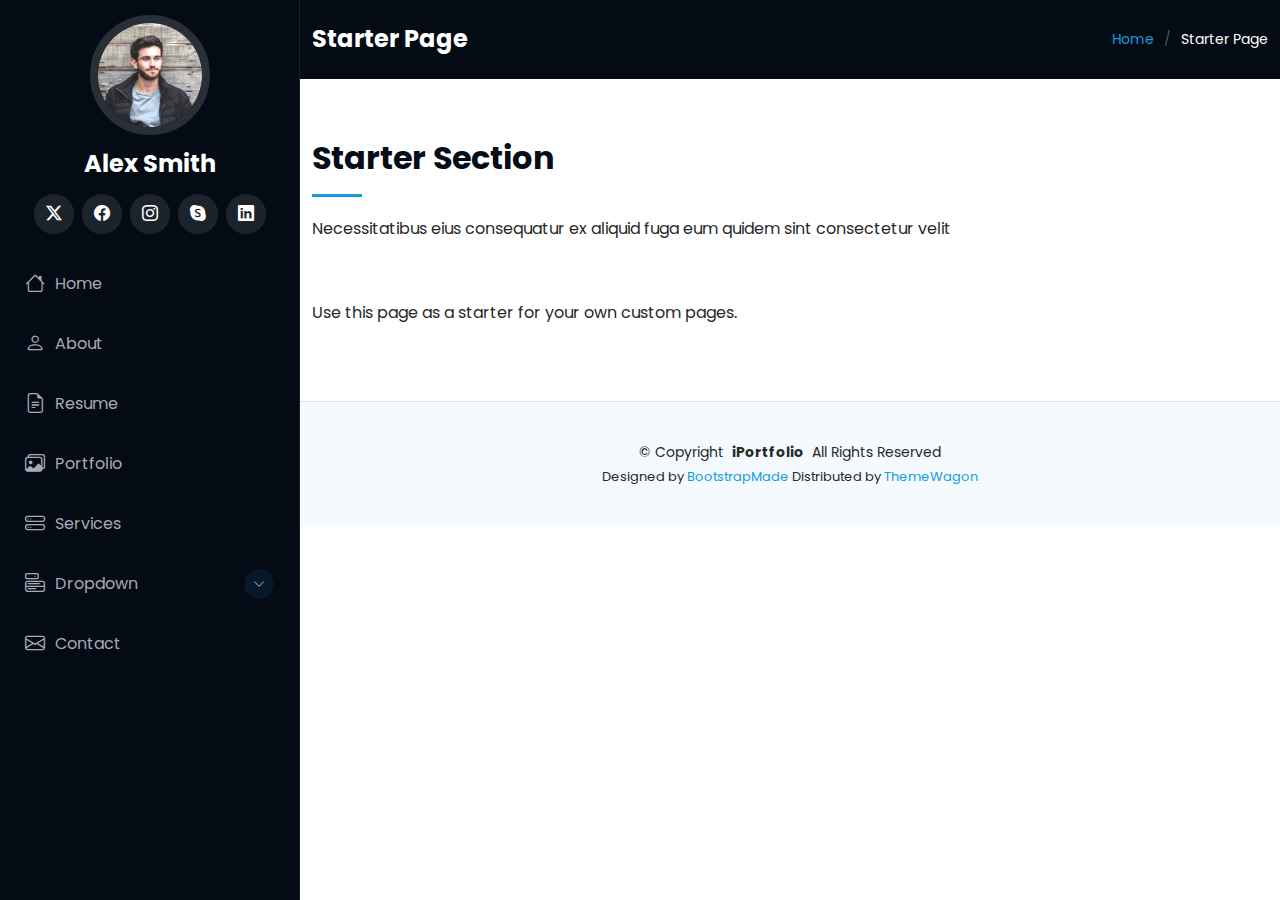
<file: starter-page.html>
<!DOCTYPE html>
<html lang="en">

<head>
  <meta charset="utf-8">
  <meta content="width=device-width, initial-scale=1.0" name="viewport">
  <title>Starter Page - iPortfolio Bootstrap Template</title>
  <meta content="" name="description">
  <meta content="" name="keywords">

  <!-- Favicons -->
  <link href="assets/img/favicon.png" rel="icon">
  <link href="assets/img/apple-touch-icon.png" rel="apple-touch-icon">

  <!-- Fonts -->
  <link href="https://fonts.googleapis.com" rel="preconnect">
  <link href="https://fonts.gstatic.com" rel="preconnect" crossorigin>
  <link href="https://fonts.googleapis.com/css2?family=Roboto:ital,wght@0,100;0,300;0,400;0,500;0,700;0,900;1,100;1,300;1,400;1,500;1,700;1,900&family=Poppins:ital,wght@0,100;0,200;0,300;0,400;0,500;0,600;0,700;0,800;0,900;1,100;1,200;1,300;1,400;1,500;1,600;1,700;1,800;1,900&family=Raleway:ital,wght@0,100;0,200;0,300;0,400;0,500;0,600;0,700;0,800;0,900;1,100;1,200;1,300;1,400;1,500;1,600;1,700;1,800;1,900&display=swap" rel="stylesheet">

  <!-- Vendor CSS Files -->
  <link href="assets/vendor/bootstrap/css/bootstrap.min.css" rel="stylesheet">
  <link href="assets/vendor/bootstrap-icons/bootstrap-icons.css" rel="stylesheet">
  <link href="assets/vendor/aos/aos.css" rel="stylesheet">
  <link href="assets/vendor/glightbox/css/glightbox.min.css" rel="stylesheet">
  <link href="assets/vendor/swiper/swiper-bundle.min.css" rel="stylesheet">

  <!-- Main CSS File -->
  <link href="assets/css/main.css" rel="stylesheet">

  <!-- =======================================================
  * Template Name: iPortfolio
  * Template URL: https://bootstrapmade.com/iportfolio-bootstrap-portfolio-websites-template/
  * Updated: Jun 29 2024 with Bootstrap v5.3.3
  * Author: BootstrapMade.com
  * License: https://bootstrapmade.com/license/
  ======================================================== -->
</head>

<body class="starter-page-page">

  <header id="header" class="header dark-background d-flex flex-column">
    <i class="header-toggle d-xl-none bi bi-list"></i>

    <div class="profile-img">
      <img src="assets/img/my-profile-img.jpg" alt="" class="img-fluid rounded-circle">
    </div>

    <a href="index.html" class="logo d-flex align-items-center justify-content-center">
      <!-- Uncomment the line below if you also wish to use an image logo -->
      <!-- <img src="assets/img/logo.png" alt=""> -->
      <h1 class="sitename">Alex Smith</h1>
    </a>

    <div class="social-links text-center">
      <a href="#" class="twitter"><i class="bi bi-twitter-x"></i></a>
      <a href="#" class="facebook"><i class="bi bi-facebook"></i></a>
      <a href="#" class="instagram"><i class="bi bi-instagram"></i></a>
      <a href="#" class="google-plus"><i class="bi bi-skype"></i></a>
      <a href="#" class="linkedin"><i class="bi bi-linkedin"></i></a>
    </div>

    <nav id="navmenu" class="navmenu">
      <ul>
        <li><a href="#hero"><i class="bi bi-house navicon"></i>Home</a></li>
        <li><a href="#about"><i class="bi bi-person navicon"></i> About</a></li>
        <li><a href="#resume"><i class="bi bi-file-earmark-text navicon"></i> Resume</a></li>
        <li><a href="#portfolio"><i class="bi bi-images navicon"></i> Portfolio</a></li>
        <li><a href="#services"><i class="bi bi-hdd-stack navicon"></i> Services</a></li>
        <li class="dropdown"><a href="#"><i class="bi bi-menu-button navicon"></i> <span>Dropdown</span> <i class="bi bi-chevron-down toggle-dropdown"></i></a>
          <ul>
            <li><a href="#">Dropdown 1</a></li>
            <li class="dropdown"><a href="#"><span>Deep Dropdown</span> <i class="bi bi-chevron-down toggle-dropdown"></i></a>
              <ul>
                <li><a href="#">Deep Dropdown 1</a></li>
                <li><a href="#">Deep Dropdown 2</a></li>
                <li><a href="#">Deep Dropdown 3</a></li>
                <li><a href="#">Deep Dropdown 4</a></li>
                <li><a href="#">Deep Dropdown 5</a></li>
              </ul>
            </li>
            <li><a href="#">Dropdown 2</a></li>
            <li><a href="#">Dropdown 3</a></li>
            <li><a href="#">Dropdown 4</a></li>
          </ul>
        </li>
        <li><a href="#contact"><i class="bi bi-envelope navicon"></i> Contact</a></li>
      </ul>
    </nav>

  </header>

  <main class="main">

    <!-- Page Title -->
    <div class="page-title dark-background">
      <div class="container d-lg-flex justify-content-between align-items-center">
        <h1 class="mb-2 mb-lg-0">Starter Page</h1>
        <nav class="breadcrumbs">
          <ol>
            <li><a href="index.html">Home</a></li>
            <li class="current">Starter Page</li>
          </ol>
        </nav>
      </div>
    </div><!-- End Page Title -->

    <!-- Starter Section Section -->
    <section id="starter-section" class="starter-section section">

      <!-- Section Title -->
      <div class="container section-title" data-aos="fade-up">
        <h2>Starter Section</h2>
        <p>Necessitatibus eius consequatur ex aliquid fuga eum quidem sint consectetur velit</p>
      </div><!-- End Section Title -->

      <div class="container" data-aos="fade-up">
        <p>Use this page as a starter for your own custom pages.</p>
      </div>

    </section><!-- /Starter Section Section -->

  </main>

  <footer id="footer" class="footer position-relative light-background">

    <div class="container">
      <div class="copyright text-center ">
        <p>© <span>Copyright</span> <strong class="px-1 sitename">iPortfolio</strong> <span>All Rights Reserved</span></p>
      </div>
      <div class="credits">
        <!-- All the links in the footer should remain intact. -->
        <!-- You can delete the links only if you've purchased the pro version. -->
        <!-- Licensing information: https://bootstrapmade.com/license/ -->
        <!-- Purchase the pro version with working PHP/AJAX contact form: [buy-url] -->
        Designed by <a href="https://bootstrapmade.com/">BootstrapMade</a> Distributed by <a href="https://themewagon.com">ThemeWagon</a>
      </div>
    </div>

  </footer>

  <!-- Scroll Top -->
  <a href="#" id="scroll-top" class="scroll-top d-flex align-items-center justify-content-center"><i class="bi bi-arrow-up-short"></i></a>

  <!-- Preloader -->
  <div id="preloader"></div>

  <!-- Vendor JS Files -->
  <script src="assets/vendor/bootstrap/js/bootstrap.bundle.min.js"></script>
  <script src="assets/vendor/php-email-form/validate.js"></script>
  <script src="assets/vendor/aos/aos.js"></script>
  <script src="assets/vendor/typed.js/typed.umd.js"></script>
  <script src="assets/vendor/purecounter/purecounter_vanilla.js"></script>
  <script src="assets/vendor/waypoints/noframework.waypoints.js"></script>
  <script src="assets/vendor/glightbox/js/glightbox.min.js"></script>
  <script src="assets/vendor/imagesloaded/imagesloaded.pkgd.min.js"></script>
  <script src="assets/vendor/isotope-layout/isotope.pkgd.min.js"></script>
  <script src="assets/vendor/swiper/swiper-bundle.min.js"></script>

  <!-- Main JS File -->
  <script src="assets/js/main.js"></script>

</body>

</html>
</file>
<file: assets/css/main.css>
--*/
/* Fonts */
:root {
  --default-font: "Roboto",  system-ui, -apple-system, "Segoe UI", Roboto, "Helvetica Neue", Arial, "Noto Sans", "Liberation Sans", sans-serif, "Apple Color Emoji", "Segoe UI Emoji", "Segoe UI Symbol", "Noto Color Emoji";
  --heading-font: "Raleway",  sans-serif;
  --nav-font: "Poppins",  sans-serif;
}

/* Global Colors - The following color variables are used throughout the website. Updating them here will change the color scheme of the entire website */
:root { 
  --background-color: #ffffff; /* Background color for the entire website, including individual sections */
  --default-color: #272829; /* Default color used for the majority of the text content across the entire website */
  --heading-color: #050d18; /* Color for headings, subheadings and title throughout the website */
  --accent-color: #149ddd; /* Accent color that represents your brand on the website. It's used for buttons, links, and other elements that need to stand out */
  --surface-color: #ffffff; /* The surface color is used as a background of boxed elements within sections, such as cards, icon boxes, or other elements that require a visual separation from the global background. */
  --contrast-color: #ffffff; /* Contrast color for text, ensuring readability against backgrounds of accent, heading, or default colors. */
}

/* Nav Menu Colors - The following color variables are used specifically for the navigation menu. They are separate from the global colors to allow for more customization options */
:root {
  --nav-color: #a8a9b4;  /* The default color of the main navmenu links */
  --nav-hover-color: #ffffff; /* Applied to main navmenu links when they are hovered over or active */
  --nav-mobile-background-color: #040b14; /* Used as the background color for mobile navigation menu */
  --nav-dropdown-background-color: #040b14; /* Used as the background color for dropdown items that appear when hovering over primary navigation items */
  --nav-dropdown-color: #a8a9b4; /* Used for navigation links of the dropdown items in the navigation menu. */
  --nav-dropdown-hover-color: #ffffff; /* Similar to --nav-hover-color, this color is applied to dropdown navigation links when they are hovered over. */
}

/* Color Presets - These classes override global colors when applied to any section or element, providing reuse of the sam color scheme. */

.light-background {
  --background-color: #f4fafd;
  --surface-color: #ffffff;
}

.dark-background {
  --background-color: #040b14;
  --default-color: #ffffff;
  --heading-color: #ffffff;
  --surface-color: #151f2b;
  --contrast-color: #ffffff;
}

/* Smooth scroll */
:root {
  scroll-behavior: smooth;
}

/*--------------------------------------------------------------
# General Styling & Shared Classes
--------------------------------------------------------------*/
body {
  color: var(--default-color);
  background-color: var(--background-color);
  font-family: var(--default-font);
}

a {
  color: var(--accent-color);
  text-decoration: none;
  transition: 0.3s;
}

a:hover {
  color: color-mix(in srgb, var(--accent-color), transparent 25%);
  text-decoration: none;
}

h1,
h2,
h3,
h4,
h5,
h6 {
  color: var(--heading-color);
  font-family: var(--heading-font);
}





/* PHP Email Form Messages
------------------------------*/
.php-email-form .error-message {
  display: none;
  background: #df1529;
  color: #ffffff;
  text-align: left;
  padding: 15px;
  margin-bottom: 24px;
  font-weight: 600;
}

.php-email-form .sent-message {
  display: none;
  color: #ffffff;
  background: #059652;
  text-align: center;
  padding: 15px;
  margin-bottom: 24px;
  font-weight: 600;
}

.php-email-form .loading {
  display: none;
  background: var(--surface-color);
  text-align: center;
  padding: 15px;
  margin-bottom: 24px;
}

.php-email-form .loading:before {
  content: "";
  display: inline-block;
  border-radius: 50%;
  width: 24px;
  height: 24px;
  margin: 0 10px -6px 0;
  border: 3px solid var(--accent-color);
  border-top-color: var(--surface-color);
  animation: php-email-form-loading 1s linear infinite;
}

@keyframes php-email-form-loading {
  0% {
    transform: rotate(0deg);
  }

  100% {
    transform: rotate(360deg);
  }
}

/*--------------------------------------------------------------
# Global Header
--------------------------------------------------------------*/
.header {
  color: var(--default-color);
  background-color: var(--background-color);
  position: fixed;
  top: 0;
  left: 0;
  bottom: 0;
  padding: 0 15px;
  width: 300px;
  transition: all ease-in-out 0.3s;
  overflow-y: auto;
  z-index: 997;
  border-right: 1px solid color-mix(in srgb, var(--default-color), transparent 90%);
}

.header .profile-img img {
  margin: 15px auto;
  display: block;
  width: 120px;
  border: 8px solid color-mix(in srgb, var(--default-color), transparent 85%);
}

.header .logo {
  line-height: 1;
  margin-bottom: 15px;
}

.header .logo img {
  max-height: 32px;
  margin-right: 8px;
}

.header .logo h1 {
  font-size: 24px;
  margin: 0;
  font-weight: 700;
  color: var(--heading-color);
}

.header .social-links {
  margin: 0 0 20px 0;
}

.header .social-links a {
  font-size: 16px;
  display: inline-flex;
  align-items: center;
  justify-content: center;
  background: color-mix(in srgb, var(--default-color), transparent 90%);
  color: var(--default-color);
  margin: 0 2px;
  border-radius: 50%;
  text-align: center;
  width: 40px;
  height: 40px;
  transition: 0.3s;
}

.header .social-links a:hover {
  color: var(--contrast-color);
  background: var(--accent-color);
}

@media (min-width: 1200px) {

  .header~main,
  .header~#footer {
    margin-left: 300px;
  }
}

@media (max-width: 1199px) {
  .header {
    left: -100%;
  }
}

.header.header-show {
  left: 0;
}

.header .header-toggle {
  color: var(--contrast-color);
  background-color: var(--accent-color);
  font-size: 22px;
  display: flex;
  align-items: center;
  justify-content: center;
  width: 40px;
  height: 40px;
  border-radius: 50%;
  cursor: pointer;
  position: fixed;
  top: 15px;
  right: 15px;
  z-index: 9999;
  transition: background-color 0.3s;
}

.header .header-toggle:hover {
  color: var(--contrast-color);
  background-color: color-mix(in srgb, var(--accent-color) 90%, white 15%);
}

/*--------------------------------------------------------------
# Navigation Menu
--------------------------------------------------------------*/
.mobile-nav-toggle {
  display: none;
}

.navmenu {
  padding: 0;
  z-index: 9997;
}

.navmenu ul {
  list-style: none;
  padding: 0 0 20px 0;
  margin: 0;
}

.navmenu a,
.navmenu a:focus {
  color: var(--nav-color);
  padding: 15px 10px;
  font-family: var(--nav-font);
  font-size: 16px;
  font-weight: 400;
  display: flex;
  align-items: center;
  white-space: nowrap;
  transition: 0.3s;
  width: 100%;
}

.navmenu a .navicon,
.navmenu a:focus .navicon {
  font-size: 20px;
  margin-right: 10px;
}

.navmenu a .toggle-dropdown,
.navmenu a:focus .toggle-dropdown {
  font-size: 12px;
  line-height: 0;
  margin-left: auto;
  width: 30px;
  height: 30px;
  display: flex;
  align-items: center;
  justify-content: center;
  border-radius: 50%;
  transition: 0.3s;
  flex-shrink: 0;
  background-color: color-mix(in srgb, var(--accent-color), transparent 90%);
}

.navmenu a .toggle-dropdown:hover,
.navmenu a:focus .toggle-dropdown:hover {
  background-color: var(--accent-color);
  color: var(--contrast-color);
}

.navmenu a:hover,
.navmenu .active,
.navmenu .active:focus {
  color: var(--nav-hover-color);
}

.navmenu a:hover .navicon,
.navmenu .active .navicon,
.navmenu .active:focus .navicon {
  color: var(--accent-color);
}

.navmenu .active .toggle-dropdown,
.navmenu .active:focus .toggle-dropdown {
  background-color: var(--accent-color);
  color: var(--contrast-color);
  transform: rotate(180deg);
}

.navmenu .dropdown {
  display: block;
}

.navmenu .dropdown a,
.navmenu .dropdown a:focus {
  color: --nav-dropdown-color;
}

.navmenu .dropdown a:hover,
.navmenu .dropdown .active,
.navmenu .dropdown .active:focus {
  color: var(--nav-dropdown-hover-color);
}

.navmenu .dropdown ul {
  position: static;
  display: none;
  z-index: 99;
  padding: 5px 10px;
  margin: 5px 10px;
  background-color: var(--nav-dropdown-background-color);
  border: 1px solid color-mix(in srgb, var(--default-color), transparent 90%);
  box-shadow: none;
  transition: all 0.5s ease-in-out;
}

.navmenu .dropdown ul ul {
  background-color: rgba(33, 37, 41, 0.1);
}

.navmenu .dropdown>.dropdown-active {
  display: block;
  background-color: rgba(33, 37, 41, 0.03);
}

/*--------------------------------------------------------------
# Global Footer
--------------------------------------------------------------*/
.footer {
  color: var(--default-color);
  background-color: var(--background-color);
  font-size: 14px;
  padding: 40px 0;
  position: relative;
  border-top: 1px solid color-mix(in srgb, var(--default-color), transparent 90%);
}

.footer .copyright p {
  margin-bottom: 0;
}

.footer .credits {
  margin-top: 4px;
  font-size: 13px;
  text-align: center;
}

/*--------------------------------------------------------------
# Preloader
--------------------------------------------------------------*/
#preloader {
  position: fixed;
  inset: 0;
  z-index: 999999;
  overflow: hidden;
  background: var(--background-color);
  transition: all 0.6s ease-out;
}

#preloader:before {
  content: "";
  position: fixed;
  top: calc(50% - 30px);
  left: calc(50% - 30px);
  border: 6px solid #ffffff;
  border-color: var(--accent-color) transparent var(--accent-color) transparent;
  border-radius: 50%;
  width: 60px;
  height: 60px;
  animation: animate-preloader 1.5s linear infinite;
}

@keyframes animate-preloader {
  0% {
    transform: rotate(0deg);
  }

  100% {
    transform: rotate(360deg);
  }
}

/*--------------------------------------------------------------
# Scroll Top Button
--------------------------------------------------------------*/
.scroll-top {
  position: fixed;
  visibility: hidden;
  opacity: 0;
  right: 15px;
  bottom: -15px;
  z-index: 99999;
  background-color: var(--accent-color);
  width: 44px;
  height: 44px;
  border-radius: 50px;
  transition: all 0.4s;
}

.scroll-top i {
  font-size: 24px;
  color: var(--contrast-color);
  line-height: 0;
}

.scroll-top:hover {
  background-color: color-mix(in srgb, var(--accent-color), transparent 20%);
  color: var(--contrast-color);
}

.scroll-top.active {
  visibility: visible;
  opacity: 1;
  bottom: 15px;
}

/*--------------------------------------------------------------
# Disable aos animation delay on mobile devices
--------------------------------------------------------------*/
@media screen and (max-width: 768px) {
  [data-aos-delay] {
    transition-delay: 0 !important;
  }
}

/*--------------------------------------------------------------
# Global Page Titles & Breadcrumbs
--------------------------------------------------------------*/
.page-title {
  color: var(--default-color);
  background-color: var(--background-color);
  padding: 25px 0;
  position: relative;
}

.page-title h1 {
  font-size: 24px;
  font-weight: 700;
}

.page-title .breadcrumbs ol {
  display: flex;
  flex-wrap: wrap;
  list-style: none;
  padding: 0;
  margin: 0;
  font-size: 14px;
  font-weight: 400;
}

.page-title .breadcrumbs ol li+li {
  padding-left: 10px;
}

.page-title .breadcrumbs ol li+li::before {
  content: "/";
  display: inline-block;
  padding-right: 10px;
  color: color-mix(in srgb, var(--default-color), transparent 70%);
}

/*--------------------------------------------------------------
# Global Sections
--------------------------------------------------------------*/
section,
.section {
  color: var(--default-color);
  background-color: var(--background-color);
  padding: 60px 0;
  overflow: clip;
}

/*--------------------------------------------------------------
# Global Section Titles
--------------------------------------------------------------*/
.section-title {
  padding-bottom: 60px;
  position: relative;
}

.section-title h2 {
  font-size: 32px;
  font-weight: 700;
  margin-bottom: 20px;
  padding-bottom: 20px;
  position: relative;
}

.section-title h2:after {
  content: "";
  position: absolute;
  display: block;
  width: 50px;
  height: 3px;
  background: var(--accent-color);
  left: 0;
  bottom: 0;
}

.section-title p {
  margin-bottom: 0;
}

/*--------------------------------------------------------------
# Hero Section
--------------------------------------------------------------*/
.hero {
  width: 100%;
  min-height: 100vh;
  position: relative;
  padding: 80px 0;
  display: flex;
  align-items: center;
  justify-content: center;
}

.hero img {
  position: absolute;
  inset: 0;
  display: block;
  width: 100%;
  height: 100%;
  object-fit: cover;
  z-index: 1;
}

.hero:before {
  content: "";
  background: color-mix(in srgb, var(--background-color), transparent 70%);
  position: absolute;
  inset: 0;
  z-index: 2;
}

.hero .container {
  position: relative;
  z-index: 3;
}

.hero h2 {
  margin: 0;
  font-size: 64px;
  font-weight: 700;
}

.hero p {
  margin: 5px 0 0 0;
  font-size: 26px;
}

.hero p span {
  letter-spacing: 1px;
  border-bottom: 2px solid var(--accent-color);
}

.hero .social-links {
  margin-top: 25px;
}

.hero .social-links a {
  font-size: 24px;
  display: inline-block;
  color: color-mix(in srgb, var(--default-color), transparent 50%);
  line-height: 1;
  margin-right: 20px;
  transition: 0.3s;
}

.hero .social-links a:hover {
  color: var(--accent-color);
}

@media (max-width: 768px) {
  .hero h2 {
    font-size: 32px;
  }

  .hero p {
    font-size: 20px;
  }
}

/*--------------------------------------------------------------
# About Section
--------------------------------------------------------------*/
.about .content h2 {
  font-weight: 700;
  font-size: 24px;
}

.about .content ul {
  list-style: none;
  padding: 0;
}

.about .content ul li {
  margin-bottom: 20px;
  display: flex;
  align-items: center;
}

.about .content ul strong {
  margin-right: 10px;
}

.about .content ul i {
  font-size: 16px;
  margin-right: 5px;
  color: var(--accent-color);
  line-height: 0;
}

/*--------------------------------------------------------------
# Stats Section
--------------------------------------------------------------*/
.stats .stats-item {
  padding: 30px;
  width: 100%;
}

.stats .stats-item i {
  color: var(--accent-color);
  display: block;
  font-size: 44px;
  float: left;
  line-height: 0;
}

.stats .stats-item .purecounter {
  color: var(--heading-color);
  font-size: 48px;
  line-height: 40px;
  display: block;
  font-weight: 700;
  margin-left: 60px;
}

.stats .stats-item p {
  color: color-mix(in srgb, var(--default-color), transparent 40%);
  padding: 15px 0 0 0;
  margin: 0 0 0 60px;
  font-family: var(--heading-font);
  font-size: 14px;
}

/*--------------------------------------------------------------
# Skills Section
--------------------------------------------------------------*/
.skills .progress {
  height: 60px;
  display: block;
  background: none;
  border-radius: 0;
}

.skills .progress .skill {
  color: var(--heading-color);
  padding: 0;
  margin: 0 0 6px 0;
  text-transform: uppercase;
  display: block;
  font-weight: 600;
  font-family: var(--heading-font);
}

.skills .progress .skill .val {
  float: right;
  font-style: normal;
}

.skills .progress-bar-wrap {
  background: color-mix(in srgb, var(--default-color), transparent 90%);
  height: 10px;
}

.skills .progress-bar {
  width: 1px;
  height: 10px;
  transition: 0.9s;
  background-color: var(--accent-color);
}

/*--------------------------------------------------------------
# Resume Section
--------------------------------------------------------------*/
.resume .resume-title {
  color: var(--heading-color);
  font-size: 26px;
  font-weight: 700;
  margin-top: 20px;
  margin-bottom: 20px;
}

.resume .resume-item {
  padding: 0 0 20px 20px;
  margin-top: -2px;
  border-left: 2px solid var(--accent-color);
  position: relative;
}

.resume .resume-item h4 {
  line-height: 18px;
  font-size: 18px;
  font-weight: 600;
  text-transform: uppercase;
  color: color-mix(in srgb, var(--default-color), transparent 20%);
  margin-bottom: 10px;
}

.resume .resume-item h5 {
  font-size: 16px;
  padding: 5px 15px;
  display: inline-block;
  font-weight: 600;
  margin-bottom: 10px;
}

.resume .resume-item ul {
  padding-left: 20px;
}

.resume .resume-item ul li {
  padding-bottom: 10px;
}

.resume .resume-item:last-child {
  padding-bottom: 0;
}

.resume .resume-item::before {
  content: "";
  position: absolute;
  width: 16px;
  height: 16px;
  border-radius: 50px;
  left: -9px;
  top: 0;
  background: var(--background-color);
  border: 2px solid var(--accent-color);
}

/*--------------------------------------------------------------
# Portfolio Section
--------------------------------------------------------------*/
.portfolio .portfolio-filters {
  padding: 0;
  margin: 0 auto 20px auto;
  list-style: none;
  text-align: center;
}

.portfolio .portfolio-filters li {
  cursor: pointer;
  display: inline-block;
  padding: 0;
  font-size: 14px;
  font-weight: 400;
  margin: 0 10px;
  line-height: 1;
  text-transform: uppercase;
  margin-bottom: 10px;
  transition: all 0.3s ease-in-out;
}

.portfolio .portfolio-filters li:hover,
.portfolio .portfolio-filters li.filter-active {
  color: var(--accent-color);
}

.portfolio .portfolio-filters li:first-child {
  margin-left: 0;
}

.portfolio .portfolio-filters li:last-child {
  margin-right: 0;
}

@media (max-width: 575px) {
  .portfolio .portfolio-filters li {
    font-size: 14px;
    margin: 0 5px;
  }
}

.portfolio .portfolio-content {
  position: relative;
  overflow: hidden;
}

.portfolio .portfolio-content img {
  transition: 0.3s;
}

.portfolio .portfolio-content .portfolio-info {
  opacity: 0;
  position: absolute;
  inset: 0;
  z-index: 3;
  transition: all ease-in-out 0.3s;
  background: rgba(0, 0, 0, 0.6);
  padding: 15px;
}

.portfolio .portfolio-content .portfolio-info h4 {
  font-size: 14px;
  padding: 5px 10px;
  font-weight: 400;
  color: #ffffff;
  display: inline-block;
  background-color: var(--accent-color);
}

.portfolio .portfolio-content .portfolio-info p {
  position: absolute;
  bottom: 10px;
  text-align: center;
  display: inline-block;
  left: 0;
  right: 0;
  font-size: 16px;
  font-weight: 600;
  color: rgba(255, 255, 255, 0.8);
}

.portfolio .portfolio-content .portfolio-info .preview-link,
.portfolio .portfolio-content .portfolio-info .details-link {
  position: absolute;
  left: calc(50% - 40px);
  font-size: 26px;
  top: calc(50% - 14px);
  color: #fff;
  transition: 0.3s;
  line-height: 1.2;
}

.portfolio .portfolio-content .portfolio-info .preview-link:hover,
.portfolio .portfolio-content .portfolio-info .details-link:hover {
  color: var(--accent-color);
}

.portfolio .portfolio-content .portfolio-info .details-link {
  left: 50%;
  font-size: 34px;
  line-height: 0;
}

.portfolio .portfolio-content:hover .portfolio-info {
  opacity: 1;
}

.portfolio .portfolio-content:hover img {
  transform: scale(1.1);
}

/*--------------------------------------------------------------
# Services Section
--------------------------------------------------------------*/
.services .service-item {
  position: relative;
}




/* .services .service-item .icon {
  background: var(--accent-color);
  display: flex;
  align-items: center;
  justify-content: center;
  width: 54px;
  height: 54px;
  border-radius: 50%;
  transition: 0.5s;
  border: 1px solid var(--accent-color);
  margin-right: 20px;
} */



/* .services .service-item .icon i {
  color: var(--contrast-color);
  font-size: 24px;
  line-height: 0;
}

.services .service-item:hover .icon {
  background: var(--surface-color);
}

.services .service-item:hover .icon i {
  color: var(--accent-color);
}

.services .service-item .title {
  font-weight: 700;
  margin-bottom: 15px;
  font-size: 18px;
}

.services .service-item .title a {
  color: var(--heading-color);
}

.services .service-item .title a:hover {
  color: var(--accent-color);
}

.services .service-item .description {
  line-height: 24px;
  font-size: 14px;
} */
 

/*--------------------------------------------------------------
# Testimonials Section
--------------------------------------------------------------*/
.testimonials .testimonials-carousel,
.testimonials .testimonials-slider {
  overflow: hidden;
}

.testimonials .testimonial-item {
  box-sizing: content-box;
  text-align: center;
  min-height: 320px;
}

.testimonials .testimonial-item .testimonial-img {
  width: 90px;
  border-radius: 50%;
  margin: 0 auto;
}

.testimonials .testimonial-item h3 {
  font-size: 18px;
  font-weight: bold;
  margin: 10px 0 5px 0;
}

.testimonials .testimonial-item h4 {
  font-size: 14px;
  color: color-mix(in srgb, var(--default-color), transparent 20%);
  margin: 0;
}

.testimonials .testimonial-item .quote-icon-left,
.testimonials .testimonial-item .quote-icon-right {
  color: color-mix(in srgb, var(--accent-color), transparent 40%);
  font-size: 26px;
  line-height: 0;
}

.testimonials .testimonial-item .quote-icon-left {
  display: inline-block;
  left: -5px;
  position: relative;
}

.testimonials .testimonial-item .quote-icon-right {
  display: inline-block;
  right: -5px;
  position: relative;
  top: 10px;
  transform: scale(-1, -1);
}

.testimonials .testimonial-item p {
  font-style: italic;
  margin: 0 15px 15px 15px;
  padding: 20px;
  background-color: var(--surface-color);
  position: relative;
  margin-bottom: 35px;
  border-radius: 6px;
  box-shadow: 0px 2px 15px rgba(0, 0, 0, 0.1);
}

.testimonials .testimonial-item p::after {
  content: "";
  width: 0;
  height: 0;
  border-top: 20px solid var(--surface-color);
  border-right: 20px solid transparent;
  border-left: 20px solid transparent;
  position: absolute;
  bottom: -20px;
  left: calc(50% - 20px);
}

.testimonials .swiper-wrapper {
  height: auto;
}

.testimonials .swiper-pagination {
  margin-top: 40px;
  position: relative;
}

.testimonials .swiper-pagination .swiper-pagination-bullet {
  width: 12px;
  height: 12px;
  background-color: var(--background-color);
  opacity: 1;
  border: 1px solid var(--accent-color);
}

.testimonials .swiper-pagination .swiper-pagination-bullet-active {
  background-color: var(--accent-color);
}

/*--------------------------------------------------------------
# Contact Section
--------------------------------------------------------------*/
.contact .info-wrap {
  background-color: var(--surface-color);
  box-shadow: 0px 0px 20px rgba(0, 0, 0, 0.1);
  padding: 30px;
}

@media (max-width: 575px) {
  .contact .info-wrap {
    padding: 20px;
  }
}

.contact .info-item {
  margin-bottom: 40px;
}

.contact .info-item i {
  font-size: 20px;
  color: var(--accent-color);
  background: color-mix(in srgb, var(--accent-color), transparent 92%);
  width: 44px;
  height: 44px;
  display: flex;
  justify-content: center;
  align-items: center;
  border-radius: 50px;
  transition: all 0.3s ease-in-out;
  margin-right: 15px;
}

.contact .info-item h3 {
  padding: 0;
  font-size: 18px;
  font-weight: 700;
  margin-bottom: 5px;
}

.contact .info-item p {
  padding: 0;
  margin-bottom: 0;
  font-size: 14px;
}

.contact .info-item:hover i {
  background: var(--accent-color);
  color: var(--contrast-color);
}

.contact .php-email-form {
  background-color: var(--surface-color);
  height: 100%;
  padding: 30px;
  box-shadow: 0px 0px 20px rgba(0, 0, 0, 0.1);
}

@media (max-width: 575px) {
  .contact .php-email-form {
    padding: 20px;
  }
}

.contact .php-email-form input[type=text],
.contact .php-email-form input[type=email],
.contact .php-email-form textarea {
  font-size: 14px;
  padding: 10px 15px;
  box-shadow: none;
  border-radius: 0;
  color: var(--default-color);
  background-color: var(--surface-color);
  border-color: color-mix(in srgb, var(--default-color), transparent 80%);
}

.contact .php-email-form input[type=text]:focus,
.contact .php-email-form input[type=email]:focus,
.contact .php-email-form textarea:focus {
  border-color: var(--accent-color);
}

.contact .php-email-form input[type=text]::placeholder,
.contact .php-email-form input[type=email]::placeholder,
.contact .php-email-form textarea::placeholder {
  color: color-mix(in srgb, var(--default-color), transparent 70%);
}

.contact .php-email-form button[type=submit] {
  color: var(--contrast-color);
  background: var(--accent-color);
  border: 0;
  padding: 10px 30px;
  transition: 0.4s;
  border-radius: 50px;
}

.contact .php-email-form button[type=submit]:hover {
  background: color-mix(in srgb, var(--accent-color), transparent 25%);
}

/*--------------------------------------------------------------
# Portfolio Details Section
--------------------------------------------------------------*/
.portfolio-details .portfolio-details-slider img {
  width: 100%;
}

.portfolio-details .portfolio-details-slider .swiper-pagination {
  margin-top: 20px;
  position: relative;
}

.portfolio-details .portfolio-details-slider .swiper-pagination .swiper-pagination-bullet {
  width: 12px;
  height: 12px;
  background-color: color-mix(in srgb, var(--default-color), transparent 85%);
  opacity: 1;
}

.portfolio-details .portfolio-details-slider .swiper-pagination .swiper-pagination-bullet-active {
  background-color: var(--accent-color);
}

.portfolio-details .portfolio-info {
  padding: 30px;
  box-shadow: 0px 0 30px rgba(0, 0, 0, 0.1);
}

.portfolio-details .portfolio-info h3 {
  font-size: 22px;
  font-weight: 700;
  margin-bottom: 20px;
  padding-bottom: 20px;
  border-bottom: 1px solid color-mix(in srgb, var(--default-color), transparent 85%);
}

.portfolio-details .portfolio-info ul {
  list-style: none;
  padding: 0;
  font-size: 15px;
}

.portfolio-details .portfolio-info ul li+li {
  margin-top: 10px;
}

.portfolio-details .portfolio-description {
  padding-top: 30px;
}

.portfolio-details .portfolio-description h2 {
  font-size: 26px;
  font-weight: 700;
  margin-bottom: 20px;
}

.portfolio-details .portfolio-description p {
  padding: 0;
  color: color-mix(in srgb, var(--default-color), transparent 30%);
}

/*--------------------------------------------------------------
# Service Details Section
--------------------------------------------------------------*/
.service-details .services-list {
  padding: 10px 30px;
  border: 1px solid color-mix(in srgb, var(--default-color), transparent 90%);
  margin-bottom: 20px;
}

.service-details .services-list a {
  display: block;
  line-height: 1;
  padding: 8px 0 8px 15px;
  border-left: 3px solid color-mix(in srgb, var(--default-color), transparent 70%);
  margin: 20px 0;
  color: color-mix(in srgb, var(--default-color), transparent 20%);
  transition: 0.3s;
}

.service-details .services-list a.active {
  color: var(--heading-color);
  font-weight: 700;
  border-color: var(--accent-color);
}

.service-details .services-list a:hover {
  border-color: var(--accent-color);
}

.service-details .services-img {
  margin-bottom: 20px;
}

.service-details h3 {
  font-size: 26px;
  font-weight: 700;
}

.service-details h4 {
  font-size: 20px;
  font-weight: 700;
}

.service-details p {
  font-size: 15px;
}

.service-details ul {
  list-style: none;
  padding: 0;
  font-size: 15px;
}

.service-details ul li {
  padding: 5px 0;
  display: flex;
  align-items: center;
}

.service-details ul i {
  font-size: 20px;
  margin-right: 8px;
  color: var(--accent-color);
}
.service-card:hover {
  transform: translateY(-5px);
  box-shadow: 0 8px 20px rgba(0,0,0,0.15);
}
@import url('https://fonts.googleapis.com/css2?family=Poppins&display=swap');

* {
  font-family: 'Poppins', sans-serif;
}

/*--------------------------------------------------------------
# Starter Section Section
--------------------------------------------------------------*/
.starter-section {
  /* Add your styles here */
}
</file>
